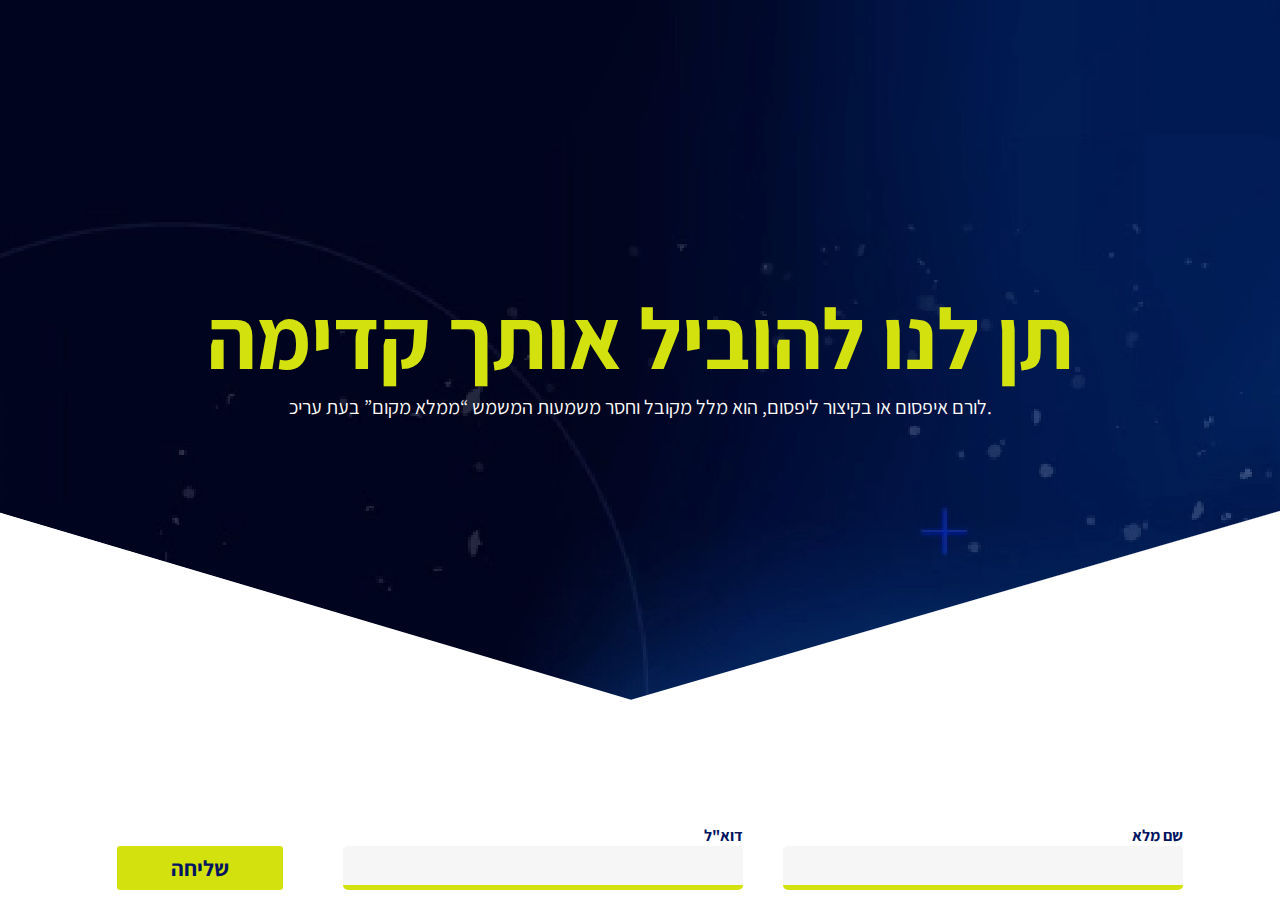
<file: HTMLProjects/BlueMoon/BlueMoon.html>
<!DOCTYPE html>
<html lang="en">

<head>
    <meta charset="UTF-8">
    <meta name="viewport" content="width=device-width, initial-scale=1.0">
    <title>Blue Moon</title>
    <link rel="preconnect" href="https://fonts.googleapis.com">
    <link rel="preconnect" href="https://fonts.gstatic.com" crossorigin>
    <link href="https://fonts.googleapis.com/css2?family=Assistant&display=swap" rel="stylesheet">
    <link rel="stylesheet" href="./BlueMoon.css">

</head>


<body>
    <div class="container">
        <section>
            <!-- <img id="background" src="../BlueMoon/images/Path 15.png" alt="Landing3"> -->
            <h1>תן לנו להוביל אותך קדימה</h1>

            <p>לורם איפסום או בקיצור ליפסום, הוא מלל מקובל וחסר משמעות המשמש “ממלא מקום” בעת עריכ.</p>
        </section>
        <div class="container-box">
            <button class="button">שליחה</button>

            <div class="email">
                <label for="lname">דוא"ל</label>
                <input type="text" id="lname" name="lname">
            </div>
            <div class="fullname">
                <label for="fname">שם מלא</label>
                <input type="text" id="fname" name="fname">
            </div>




        </div>
    </div>
</body>

</html>
</file>
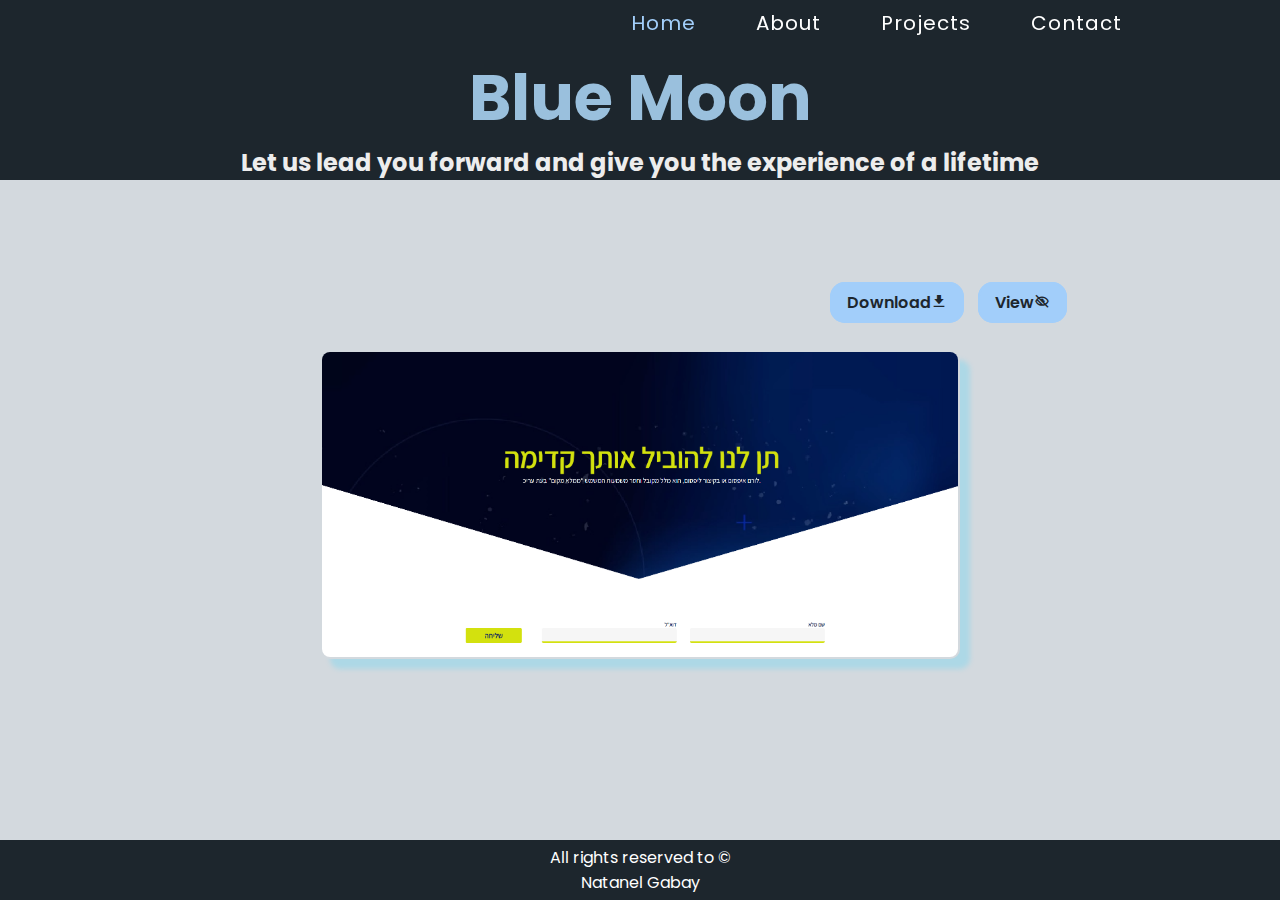
<file: HTMLProjects/BlueMoon/presentationBlueMoon.html>
<!DOCTYPE html>
<html lang="en">

<head>
    <meta charset="UTF-8">
    <meta name="viewport" content="width=device-width, initial-scale=1.0">
    <link href="https://fonts.googleapis.com/css2?family=Brygada+1918&family=Poppins:wght@200&display=swap"
        rel="stylesheet">
    <link href='https://unpkg.com/boxicons@2.1.4/css/boxicons.min.css' rel='stylesheet'>
    <link rel="stylesheet" href="./presentaionBlueMoon.css">
    <title>Project Blue Moon</title>

</head>

<body>

    <header>
        <div class="logo">GABAY</div>

        <div class="navbar">
            <a href="../../MyPortfolio/index.html#home" class="active">Home</a>
            <a href="../../MyPortfolio/index.html#about">About</a>
            <a href="../../MyPortfolio/index.html#projects">Projects</a>
            <a href="../../MyPortfolio/index.html#contact">Contact</a>
        </div>

    </header>

    <div class="body-content">
        <h1>Blue Moon</h1>
        <h3>Let us lead you forward and give you the experience of a lifetime</h3>
        <img src="./images/bluemoon.jpg.png" alt="blue moon" class="body-image">
    </div>

    <div class="btn-box">
        <a href="../../zipProjects/BlueMoon.zip">Download<i class='bx bxs-download'></i></a>
        <a href="./BlueMoon.html">View<i class='bx bx-low-vision'></i></a>
    </div>

    <footer>
        <p>All rights reserved to &copy;</p>
        <p>Natanel Gabay</p>
    </footer>

</body>

</html>
</file>
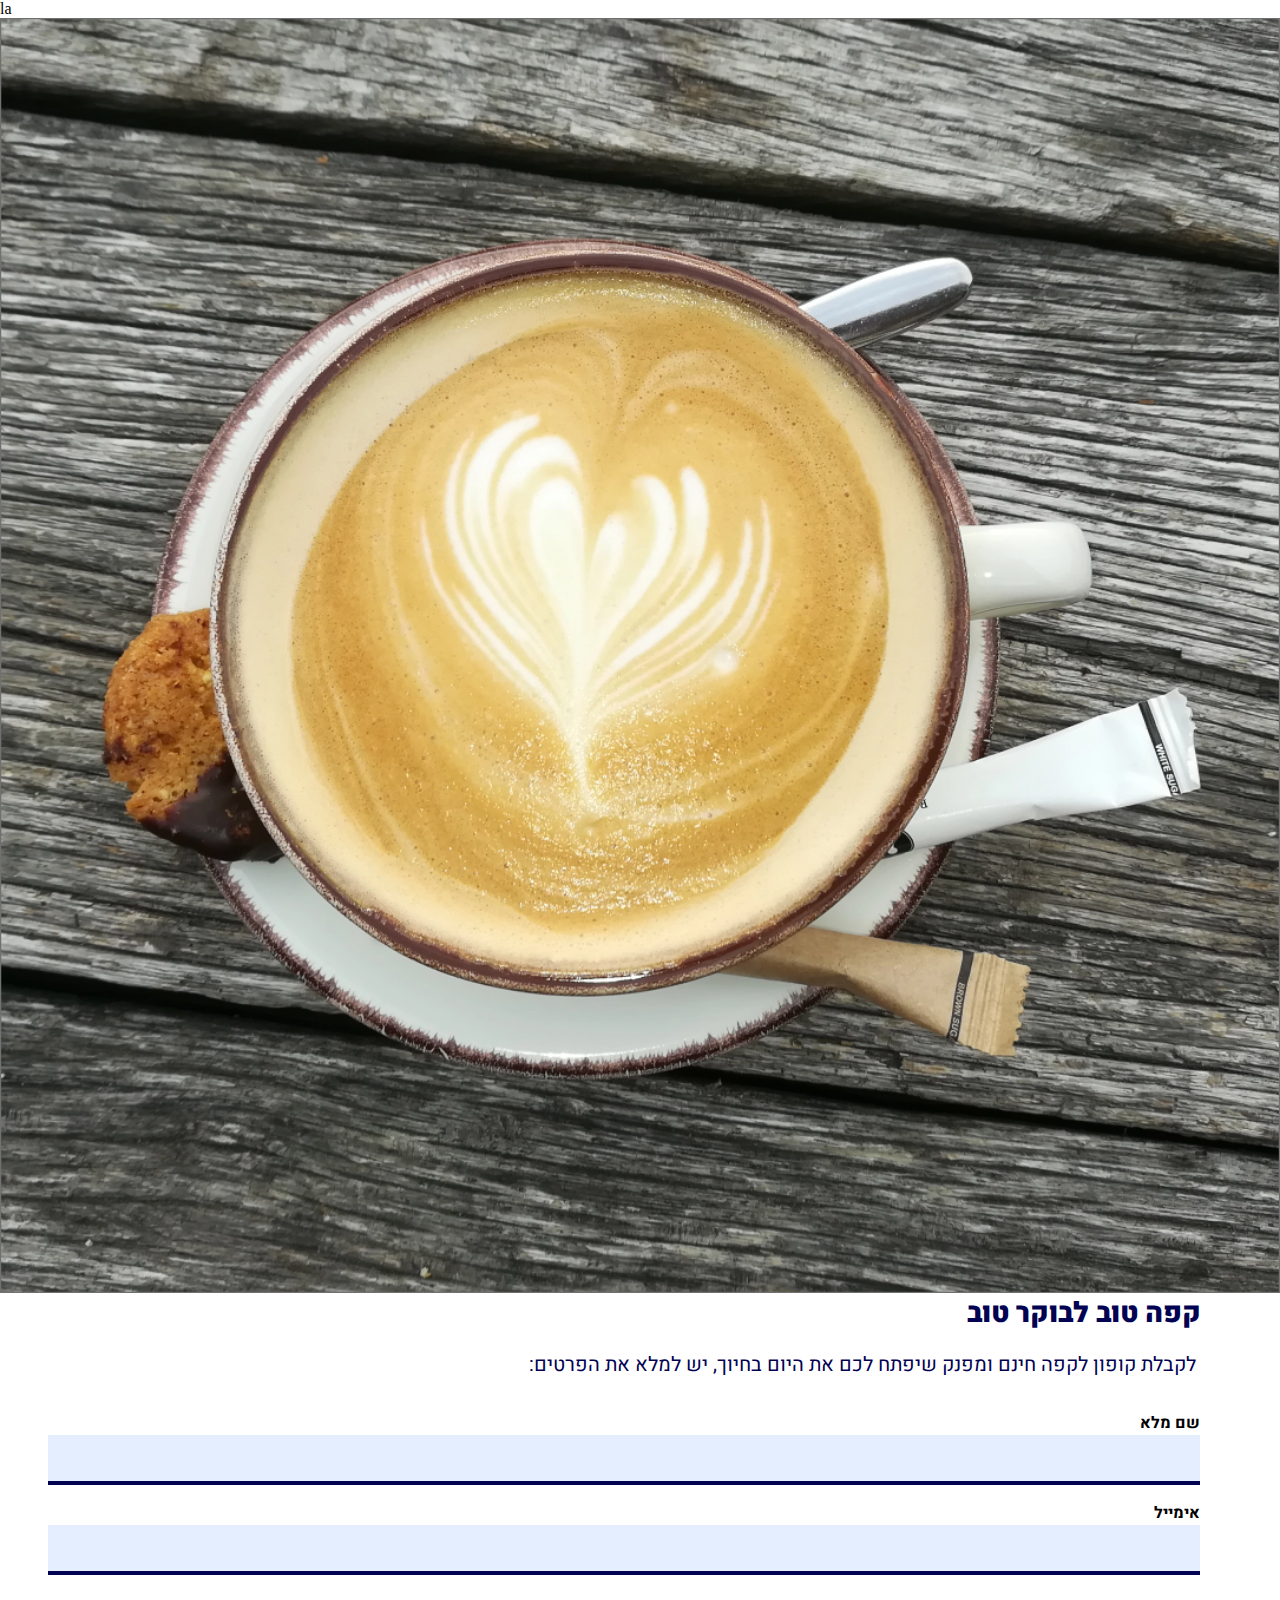
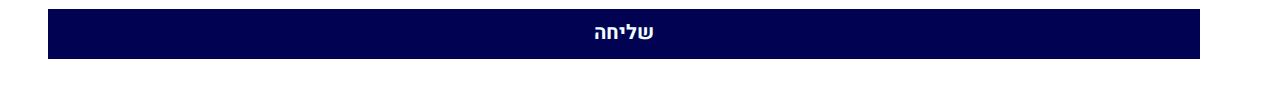
<file: HTMLProjects/Coffee/Coffee.html>
la
<!DOCTYPE html>
<html lang="en">

<head>
    <meta charset="UTF-8">
    <meta name="viewport" content="width=device-width, initial-scale=1.0">
    <title>Coffee</title>
    <link rel="stylesheet" href="./Coffee.css">
    <link rel="preconnect" href="https://fonts.googleapis.com">
    <link rel="preconnect" href="https://fonts.gstatic.com" crossorigin>
    <link href="https://fonts.googleapis.com/css2?family=Heebo:wght@100;200;300;400;500;600;700;800;900&display=swap"
        rel="stylesheet">

</head>

<body>
    <div id="container">
        <div id="container-img">
            <img src="../Coffee/images/Coffee.png" alt="an image of coffee">
        </div>
        <div id="container-content">
            <h2>קפה טוב לבוקר טוב</h2>
            <p>לקבלת קופון לקפה חינם ומפנק שיפתח לכם את היום בחיוך, יש למלא את הפרטים:</p>
            <form id="form">
                <div class="form-control">
                    <label for="name">שם מלא</label>
                    <input id="name" type="text">
                </div>
                <div class="form-control">
                    <label for="email">אימייל</label>
                    <input id="email" type="email" required>
                </div>
                <div class="form-control">
                    <input type="submit" value="שליחה">
                </div>
            </form>
        </div>
    </div>
</body>

</html>
</file>
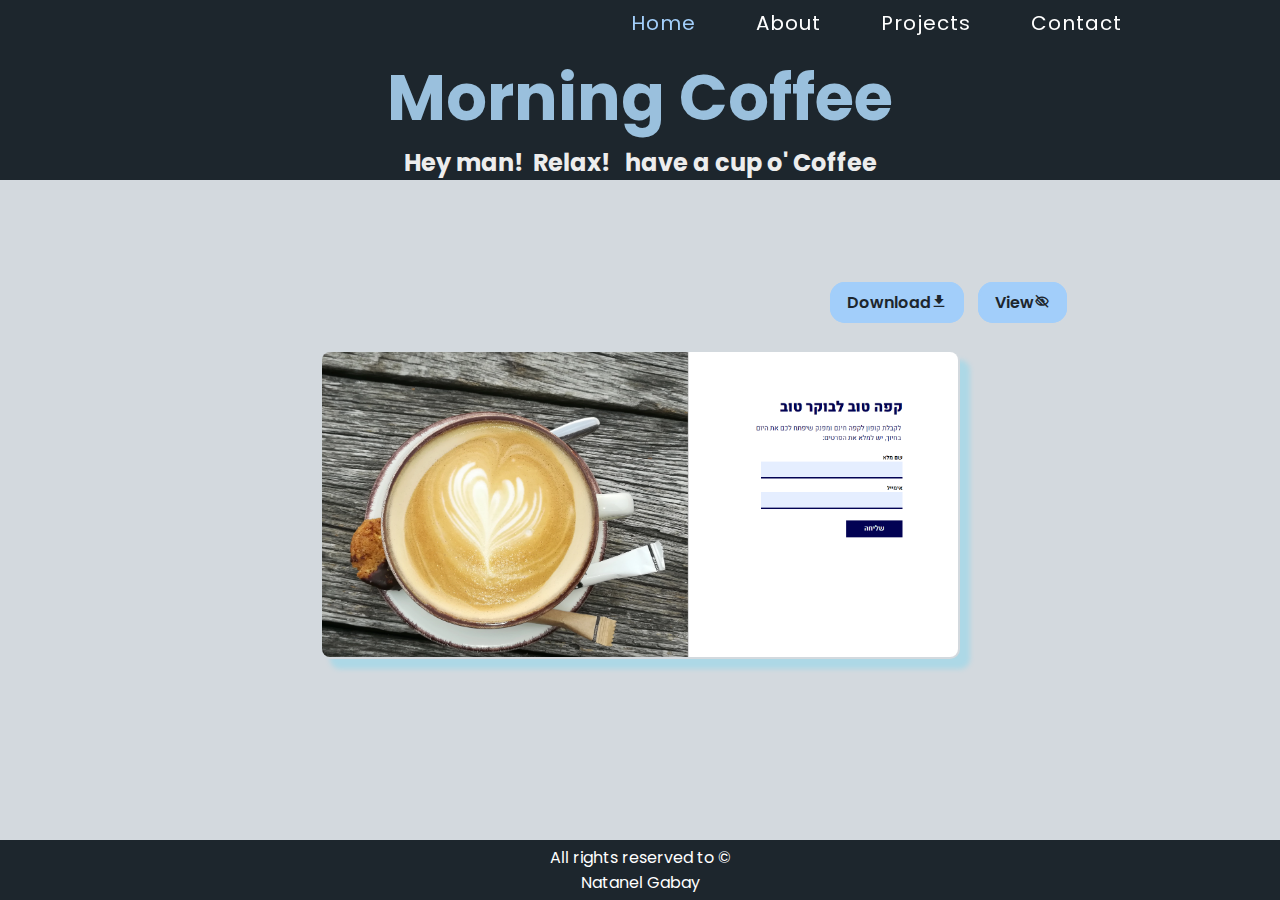
<file: HTMLProjects/Coffee/presentationCoffee.html>
<!DOCTYPE html>
<html lang="en">

<head>
    <meta charset="UTF-8">
    <meta name="viewport" content="width=device-width, initial-scale=1.0">
    <link href="https://fonts.googleapis.com/css2?family=Brygada+1918&family=Poppins:wght@200&display=swap"rel="stylesheet">
    <link href='https://unpkg.com/boxicons@2.1.4/css/boxicons.min.css' rel='stylesheet'>

    <link rel="stylesheet" href="./presentationCoffee.css">
    <title>Project Coffee</title>

</head>

<body>

    <header>
        <div class="logo">GABAY</div>

        <div class="navbar">
            <a href="../../MyPortfolio/index.html#home" class="active">Home</a>
            <a href="../../MyPortfolio/index.html#about">About</a>
            <a href="../../MyPortfolio/index.html#projects">Projects</a>
            <a href="../../MyPortfolio/index.html#contact">Contact</a>
        </div>

        

    </header>

    <div class="body-content">
        <h1> Morning Coffee</h1>
        <h3>Hey man!<span style="padding-left: 10px; padding-right: 10px;">Relax!</span>  have a cup o' Coffee</h3>
        <img src="../../MyPortfolio/images/coffee.jpg.png" alt="Coffee" class="body-image">
    </div>
    <div class="btn-box">
        <a href="../../zipProjects/Coffee.zip">Download<i class='bx bxs-download'></i></a>
        <a href="./Coffee.html">View<i class='bx bx-low-vision'></i></a>
    </div>

    <footer>
        <p>All rights reserved to &copy;</p>
        <p>Natanel Gabay</p>
    </footer>

</body>

</html>
</file>
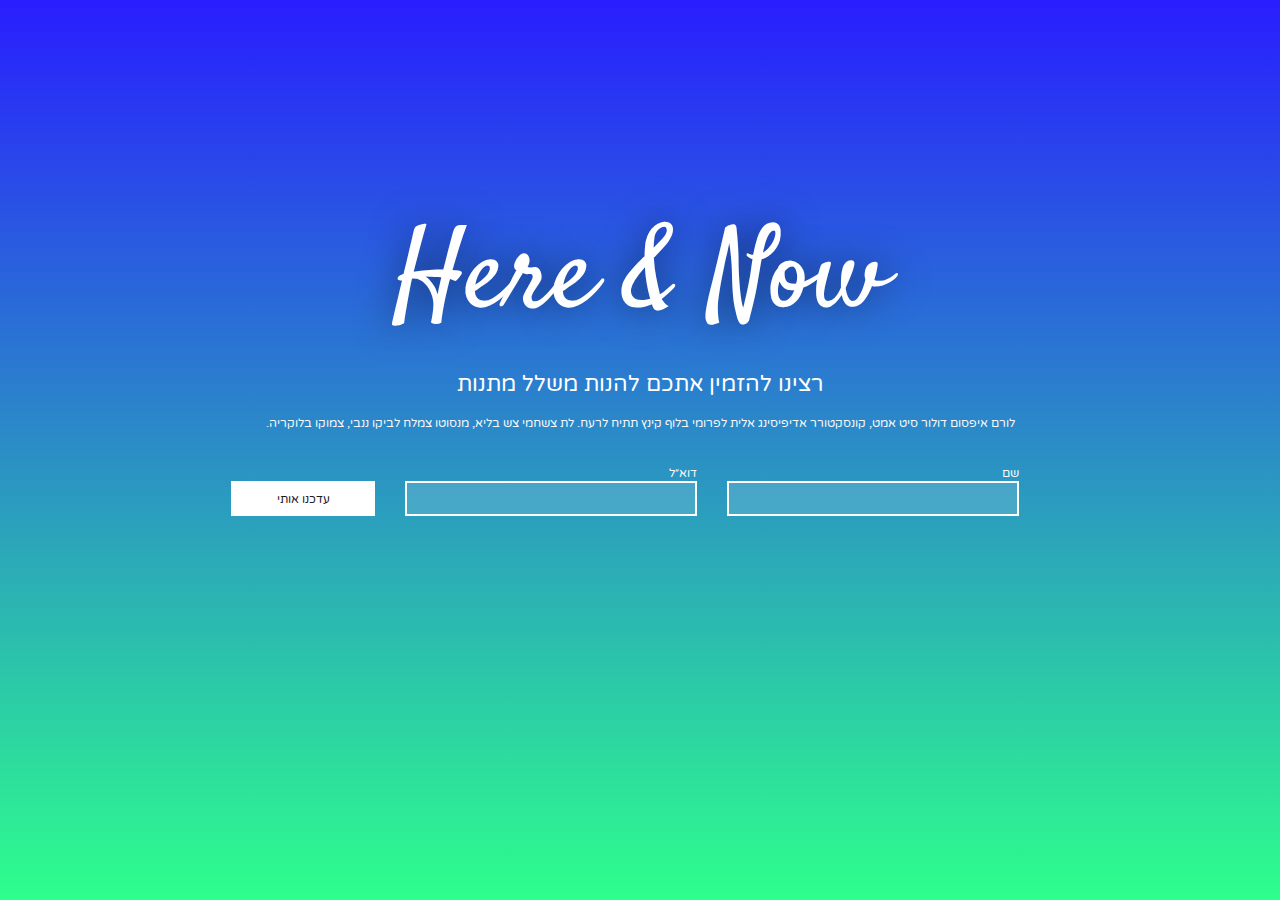
<file: HTMLProjects/HereNow/Here&Now.html>
<!DOCTYPE html>
<html lang="en">

<head>
    <meta charset="UTF-8">
    <meta name="viewport" content="width=device-width, initial-scale=1.0">
    <link rel="preconnect" href="https://fonts.googleapis.com">
    <link rel="preconnect" href="https://fonts.gstatic.com" crossorigin>
    <link href="https://fonts.googleapis.com/css2?family=Satisfy&family=Varela+Round&display=swap" rel="stylesheet">
    <link rel="stylesheet" href="./Here&Now.css">
    <title>Here & Now</title>
</head>

<body>
    <section>
        <div class="container-contect">
            <h1>Here & Now</h1>
            <h2>רצינו להזמין אתכם להנות משלל מתנות</h2>
            <p>לורם איפסום דולור סיט אמט, קונסקטורר אדיפיסינג אלית לפרומי בלוף קינץ תתיח לרעח. לת צשחמי צש בליא, מנסוטו
                צמלח לביקו
                ננבי, צמוקו בלוקריה.</p>
            <div class="container-form">
                <form id="form">
                    <div class="form-control">
                        <label for="name">שם</label>
                        <input id="name" type="text" required>
                    </div>
                    <div class="form-control">
                        <label for="email">דוא״ל</label>
                        <input id="email" type="email" required>
                    </div>
                    <div class="form-control">
                        <input type="submit" value="עדכנו אותי">
                    </div>
                </form>
            </div>
        </div>
    </section>
</body>

</html>
</file>
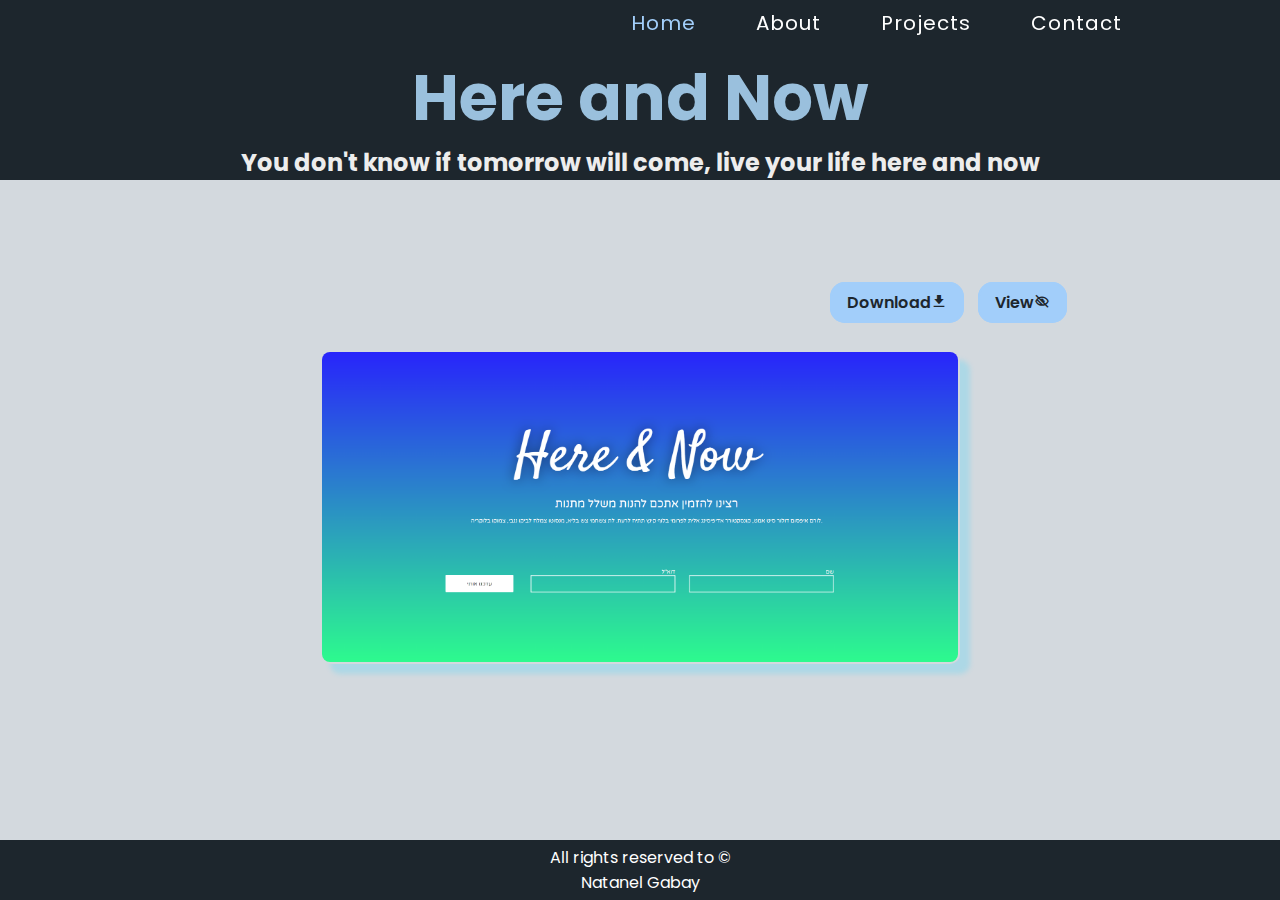
<file: HTMLProjects/HereNow/presentationHere&now.html>
<!DOCTYPE html>
<html lang="en">

<head>
    <meta charset="UTF-8">
    <meta name="viewport" content="width=device-width, initial-scale=1.0">
    <link href="https://fonts.googleapis.com/css2?family=Brygada+1918&family=Poppins:wght@200&display=swap"
        rel="stylesheet">
    <link href='https://unpkg.com/boxicons@2.1.4/css/boxicons.min.css' rel='stylesheet'>

    <link rel="stylesheet" href="./presentationHere&Now.css">
    <title>Project Here and Now</title>

</head>

<body>

    <header>
        <div class="logo">GABAY</div>

        <div class="navbar">
            <a href="../../MyPortfolio/index.html#home" class="active">Home</a>
            <a href="../../MyPortfolio/index.html#about">About</a>
            <a href="../../MyPortfolio/index.html#projects">Projects</a>
            <a href="../../MyPortfolio/index.html#contact">Contact</a>
        </div>

    </header>

    <div class="body-content">
        <h1>Here and Now</h1>
        <h3>You don't know if tomorrow will come, live your life here and now</h3>
        <img src="./images/Here&Now.jpg.png" alt="here and now" class="body-image">
    </div>

    <div class="btn-box">
        <a href="../../zipProjects/HereNow.zip">Download<i class='bx bxs-download'></i></a>
        <a href="./Here&Now.html">View<i class='bx bx-low-vision'></i></a>
    </div>

    <footer>
        <p>All rights reserved to &copy;</p>
        <p>Natanel Gabay</p>
    </footer>

</body>

</html>
</file>
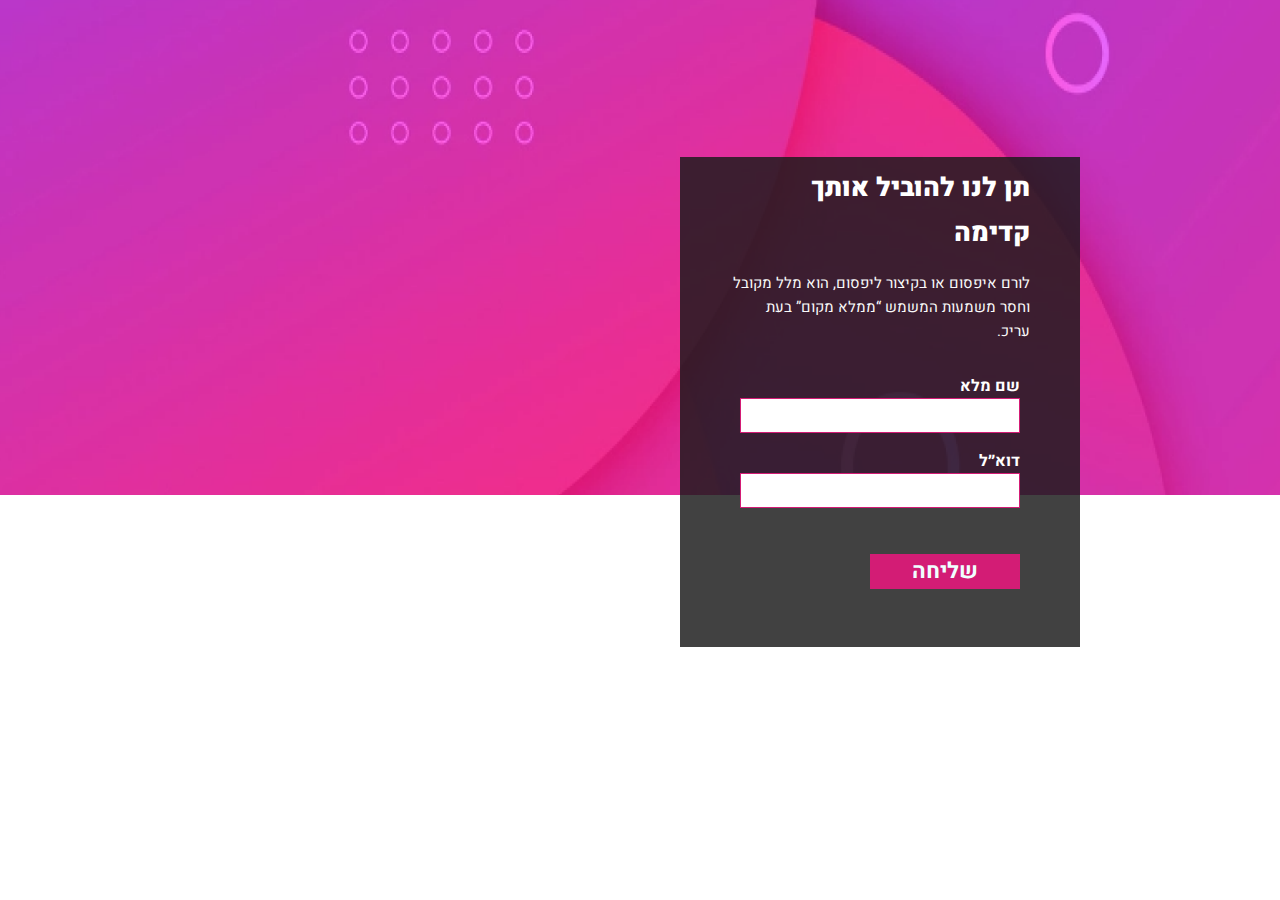
<file: HTMLProjects/PinkFloyd/PinkFloyd.html>
<!DOCTYPE html>
<html lang="en">

<head>
    <meta charset="UTF-8">
    <meta name="viewport" content="width=device-width, initial-scale=1.0">
    <link rel="stylesheet" href="./PinkFloyd.css">
    <link rel="preconnect" href="https://fonts.googleapis.com">
    <link rel="preconnect" href="https://fonts.gstatic.com" crossorigin>
    <link href="https://fonts.googleapis.com/css2?family=Heebo:wght@100;200;300;400;500;600;700;800;900&display=swap"
        rel="stylesheet">
    <title>project2</title>
</head>

<body>
    <div class="main">
        <div id="container-contect">
            <h2>תן לנו להוביל אותך קדימה</h2>
            <p>לורם איפסום או בקיצור ליפסום, הוא מלל מקובל וחסר משמעות המשמש “ממלא מקום” בעת עריכ.</p>
            <form id="form">
                <div class="form-control">
                    <label for="name">שם מלא</label>
                    <input id="name" type="text" required>
                </div>
                <div class="form-control">
                    <label for="email">דוא״ל</label>
                    <input id="email" type="email" required>
                </div>
                <div class="form-control">
                    <input type="submit" value="שליחה">
                </div>
            </form>
        </div>
    </div>
</body>

</html>
</file>
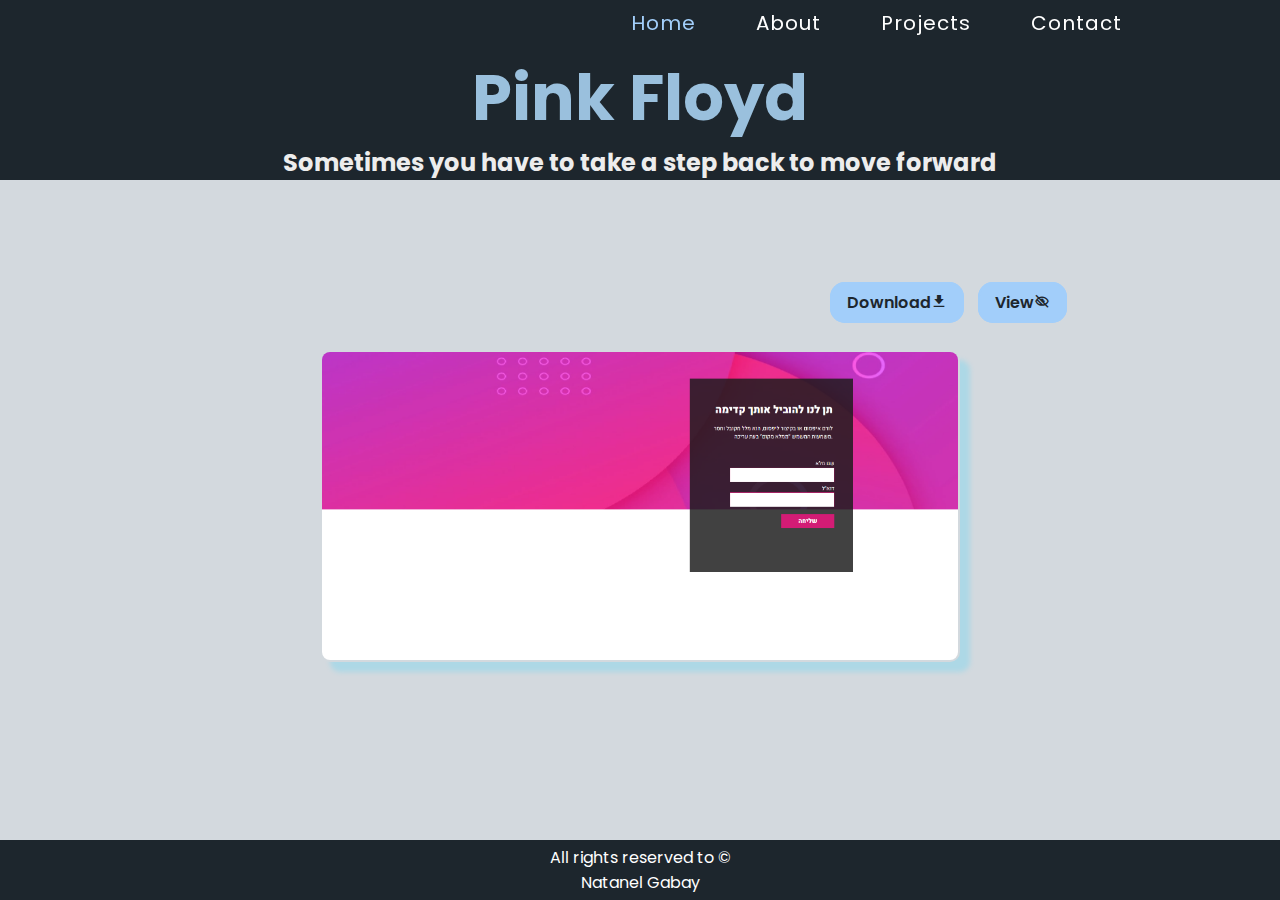
<file: HTMLProjects/PinkFloyd/presentationPinkFloyd.html>
<!DOCTYPE html>
<html lang="en">

<head>
    <meta charset="UTF-8">
    <meta name="viewport" content="width=device-width, initial-scale=1.0">
    <link href="https://fonts.googleapis.com/css2?family=Brygada+1918&family=Poppins:wght@200&display=swap"
        rel="stylesheet">
    <link href='https://unpkg.com/boxicons@2.1.4/css/boxicons.min.css' rel='stylesheet'>

    <link rel="stylesheet" href="./presentationPinkFloyd.css">
    <title>Project Pink Floyd</title>

</head>

<body>

    <header>
        <div class="logo">GABAY</div>

        <div class="navbar">
            <a href="../../MyPortfolio/index.html#home" class="active">Home</a>
            <a href="../../MyPortfolio/index.html#about">About</a>
            <a href="../../MyPortfolio/index.html#projects">Projects</a>
            <a href="../../MyPortfolio/index.html#contact">Contact</a>
        </div>

    </header>

    <div class="body-content">
        <h1>Pink Floyd</h1>
        <h3>Sometimes you have to take a step back to move forward</h3>
        <img src="../../MyPortfolio/images/PinkFloyd.jpg.png" alt="Coffee" class="body-image">
    </div>

    <div class="btn-box">
        <a href="../../zipProjects/PinkFloyd.zip">Download<i class='bx bxs-download'></i></a>
        <a href="./PinkFloyd.html">View<i class='bx bx-low-vision'></i></a>
    </div>

    <footer>
        <p>All rights reserved to &copy;</p>
        <p>Natanel Gabay</p>
    </footer>

</body>

</html>
</file>
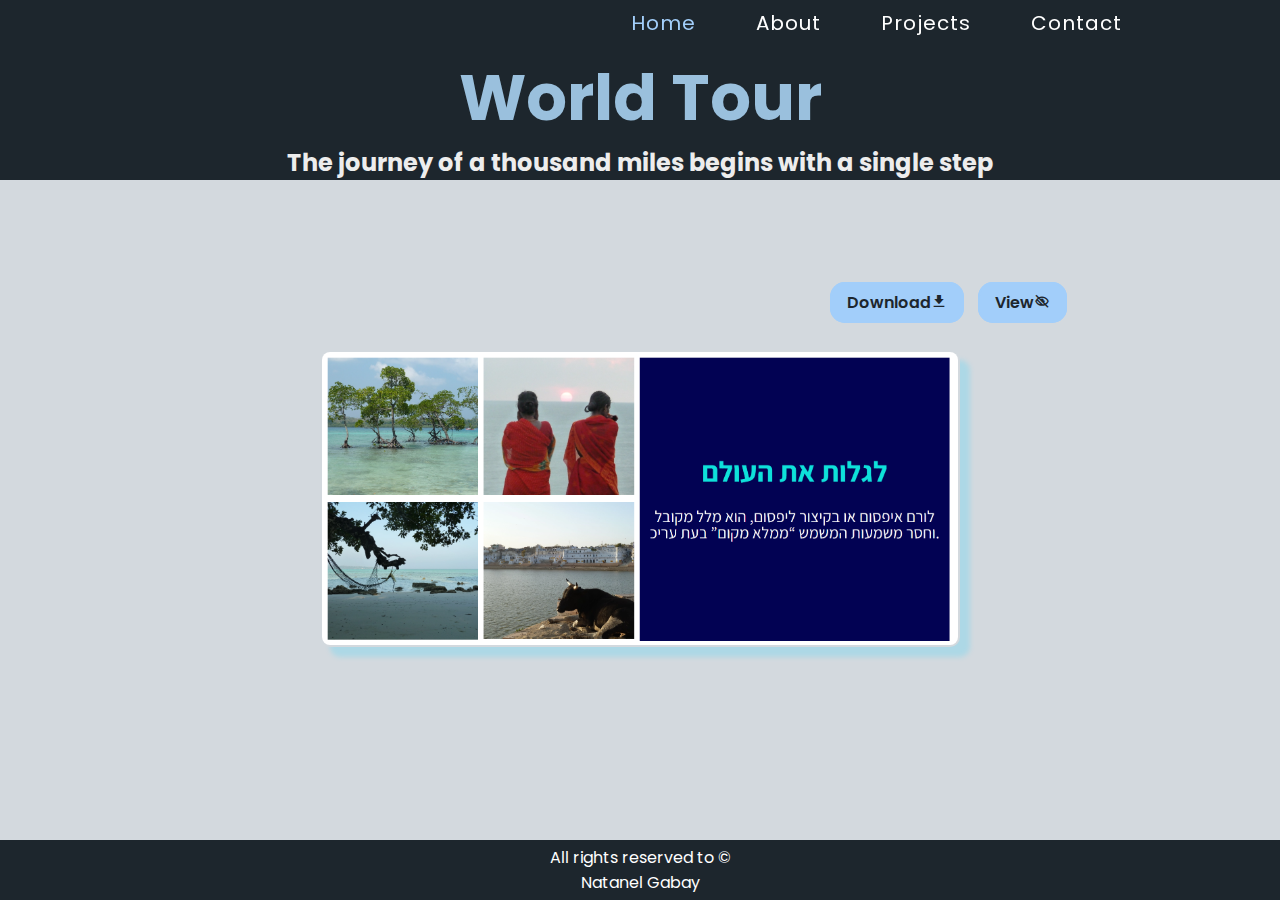
<file: HTMLProjects/WorldTour/presentationWorldTour.html>
<!DOCTYPE html>
<html lang="en">

<head>
    <meta charset="UTF-8">
    <meta name="viewport" content="width=device-width, initial-scale=1.0">
    <link href="https://fonts.googleapis.com/css2?family=Brygada+1918&family=Poppins:wght@200&display=swap"
        rel="stylesheet">
    <link href='https://unpkg.com/boxicons@2.1.4/css/boxicons.min.css' rel='stylesheet'>

    <link rel="stylesheet" href="./presentationWorldTour.css">
    <title>Project World Tour</title>

</head>

<body>

    <header>
        <div class="logo">GABAY</div>

        <div class="navbar">
            <a href="../../MyPortfolio/index.html#home" class="active">Home</a>
            <a href="../../MyPortfolio/index.html#about">About</a>
            <a href="../../MyPortfolio/index.html#projects">Projects</a>
            <a href="../../MyPortfolio/index.html#contact">Contact</a>
        </div>

    </header>

    <div class="body-content">
        <h1>World Tour</h1>
        <h3>The journey of a thousand miles begins with a single step</h3>
        <img src="../../MyPortfolio/images/WorldTour.jpg.png" alt="World Tour" class="body-image">
    </div>

    <div class="btn-box">
        <a href="../../zipProjects/WorldTour.zip">Download<i class='bx bxs-download'></i></a>
        <a href="./WorldTour.html">View<i class='bx bx-low-vision'></i></a>
    </div>

    <footer>
        <p>All rights reserved to &copy;</p>
        <p>Natanel Gabay</p>
    </footer>

</body>

</html>
</file>
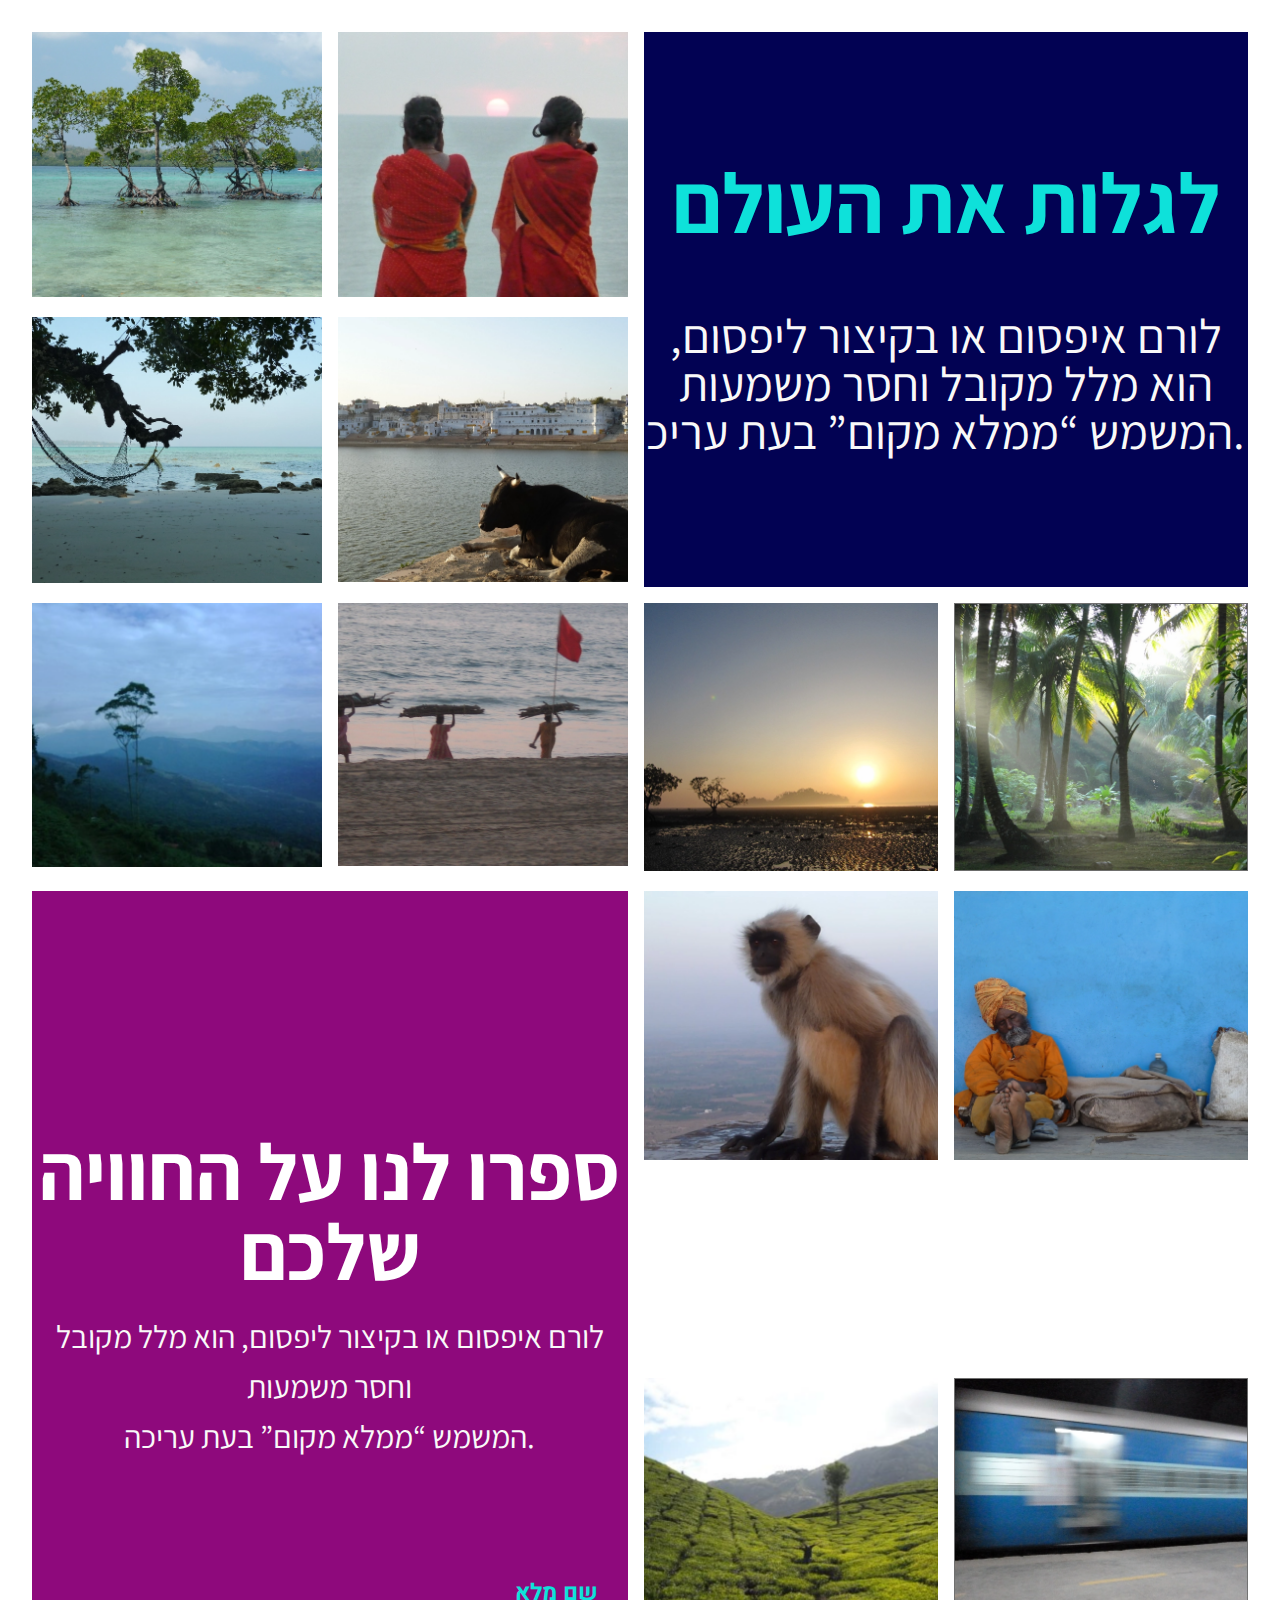
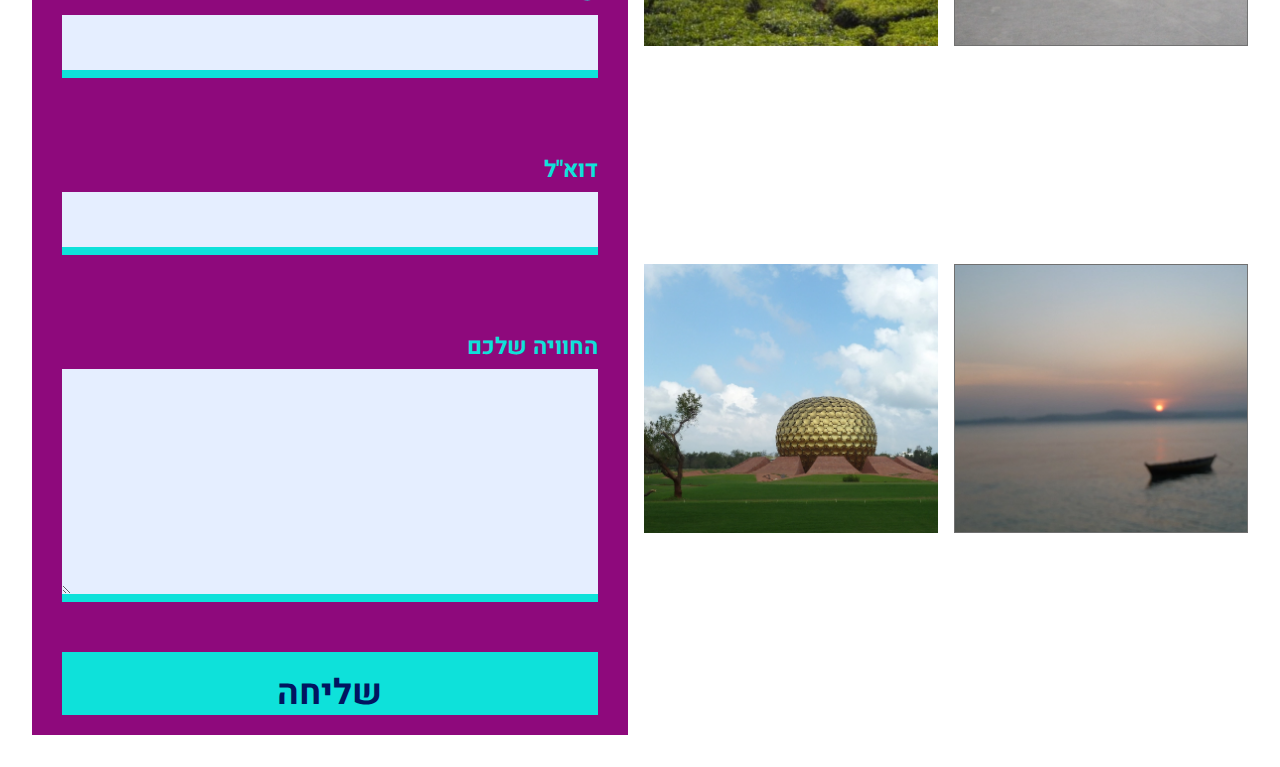
<file: HTMLProjects/WorldTour/WorldTour.html>
<!DOCTYPE html>
<html lang="en">

<head>
    <meta charset="UTF-8">
    <meta name="viewport" content="width=device-width, initial-scale=1.0">
    <title>World Tour</title>
    <link rel="stylesheet" href="./WorldTour.css">
    <link href="https://fonts.googleapis.com/css2?family=Assistant:wght@700&family=Heebo:wght@400;700&display=swap"
        rel="stylesheet">
    <link href="https://fonts.googleapis.com/css2?family=Assistant:wght@400;700&family=Heebo:wght@400;700&display=swap"
        rel="stylesheet">
    <link href="https://fonts.googleapis.com/css2?family=Assistant:wght@400;700&family=Heebo:wght@400;700&display=swap"
        rel="stylesheet">
    <link href="https://fonts.googleapis.com/css2?family=Heebo:wght@700&display=swap" rel="stylesheet">


</head>

<body>
    <div class="grid-container">
        <div id="item1" class="item"><img src="./images/TreesWater.png" alt="trees"></div>
        <div id="item2" class="item"><img src="./images/IndianWomen.png" alt="IndianWomen"></div>
        <div class="container">
            <div id="item3">
                <h1>לגלות את העולם</h1>
                <p>
                    לורם איפסום או בקיצור ליפסום, הוא מלל מקובל וחסר משמעות המשמש “ממלא מקום” בעת עריכ.
                </p>
            </div>
        </div>
        <div id="item4" class="item"><img src="./images/Hammock.png" alt="Hammock"></div>
        <div id="item5" class="item"><img src="./images/Bull.png" alt="Bull"></div>
        <div id="item6" class="item"><img src="./images/ForestSkyView.png" alt="view"></div>
        <div id="item7" class="item"><img src="./images/WomenOnBeach.png" alt="beach"></div>
        <div id="item8" class="item"><img src="./images/SunSetWater.png" alt="sunset"></div>
        <div id="item9" class="item"><img src="./images/TropicalForest.png" alt="tropicalforest"></div>
        <div class="container2">
            <div id="item10">
                <h1 class="h1">ספרו לנו על החוויה שלכם</h1>
                <p>לורם איפסום או בקיצור ליפסום, הוא מלל מקובל וחסר משמעות<br> המשמש “ממלא מקום” בעת עריכה.</p>
            </div>
            <form>
                <div class="contact">
                    <label for="fname">שם מלא</label>
                    <input type="text" id="fname">
                </div>
                <div class="contact">
                    <label for="email">דוא"ל</label>
                    <input type="text" id="email">
                </div>
                <div class="contact">
                    <label for="lname">החוויה שלכם</label>
                    <textarea class="name" cols="50" rows="15"></textarea>

                    <div id="button">שליחה</div>
                </div>

            </form>
        </div>
        <div id="item11" class="item"><img src="./images/Monkey.png" alt="monkey"></div>
        <div id="item12" class="item"><img src="./images/IndianMan.png" alt="homelessman"></div>
        <div id="item13" class="item"><img src="./images/Field.png" alt="field"></div>
        <div id="item14" class="item"><img src="./images/Train.png" alt="train"></div>
        <div id="item15" class="item"><img src="./images/GoldenBall.png" alt="goldball"></div>
        <div id="item16" class="item"><img src="./images/Boat.png" alt="boat"></div>
    </div>
</body>

</html>
</file>
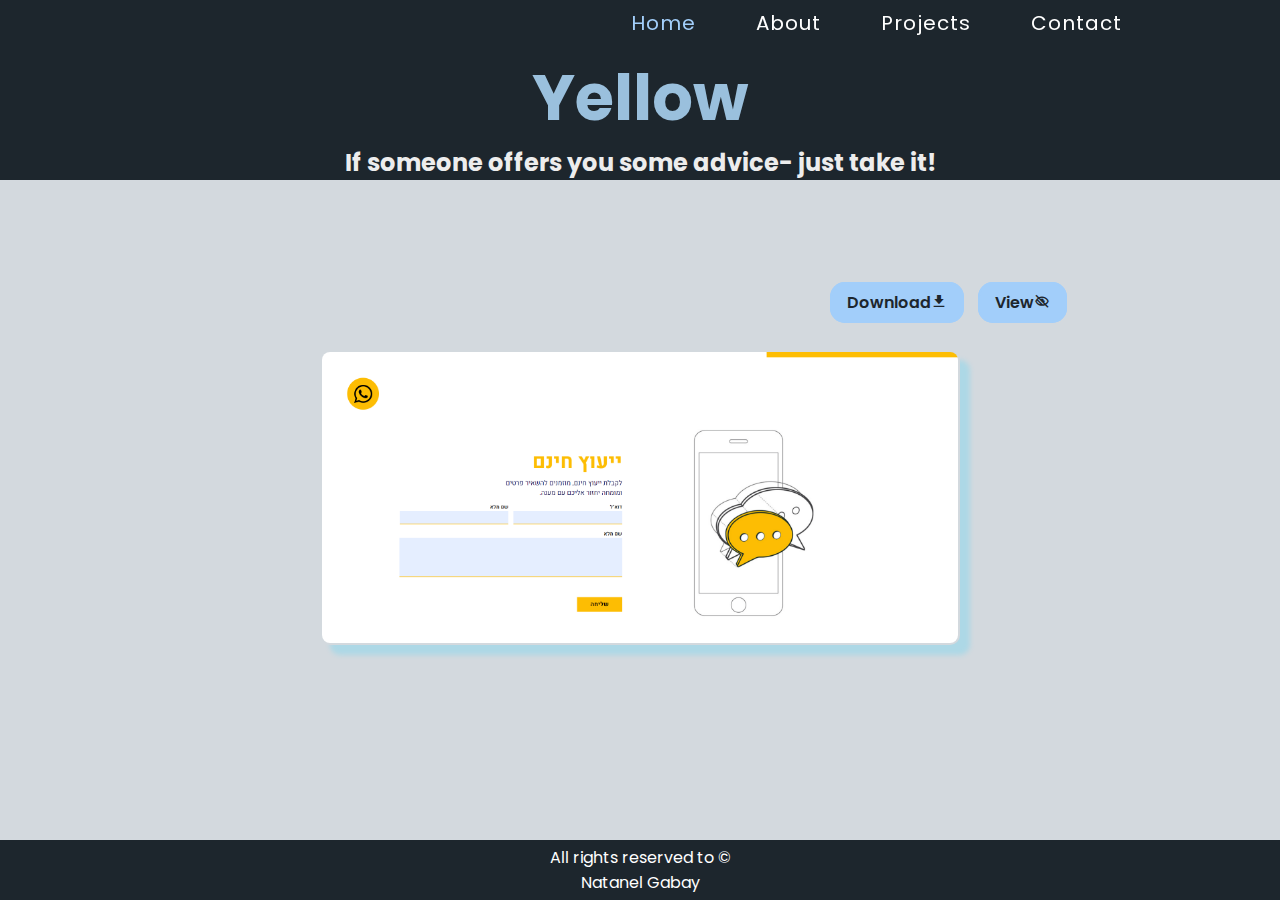
<file: HTMLProjects/YellowProject/presentationYellow.html>
<!DOCTYPE html>
<html lang="en">

<head>
    <meta charset="UTF-8">
    <meta name="viewport" content="width=device-width, initial-scale=1.0">
    <link href="https://fonts.googleapis.com/css2?family=Brygada+1918&family=Poppins:wght@200&display=swap"
        rel="stylesheet">
    <link href='https://unpkg.com/boxicons@2.1.4/css/boxicons.min.css' rel='stylesheet'>

    <link rel="stylesheet" href="./presentationYellow.css">
    <title>Project Yellow</title>

</head>

<body>

    <header>
        <div class="logo">GABAY</div>

        <div class="navbar">
            <a href="../../MyPortfolio/index.html#home" class="active">Home</a>
            <a href="../../MyPortfolio/index.html#about">About</a>
            <a href="../../MyPortfolio/index.html#projects">Projects</a>
            <a href="../../MyPortfolio/index.html#contact">Contact</a>
        </div>

    </header>

    <div class="body-content">
        <h1>Yellow</h1>
        <h3>If someone offers you some advice- just take it!</h3>
        <img src="../../MyPortfolio/images/Yellow.jpg.png" alt="yellow" class="body-image">
    </div>

    <div class="btn-box">
        <a href="../../zipProjects/YellowProject.zip">Download<i class='bx bxs-download'></i></a>
        <a href="./Yellow.html">View<i class='bx bx-low-vision'></i></a>
    </div>

    <footer>
        <p>All rights reserved to &copy;</p>
        <p>Natanel Gabay</p>
    </footer>

</body>

</html>
</file>
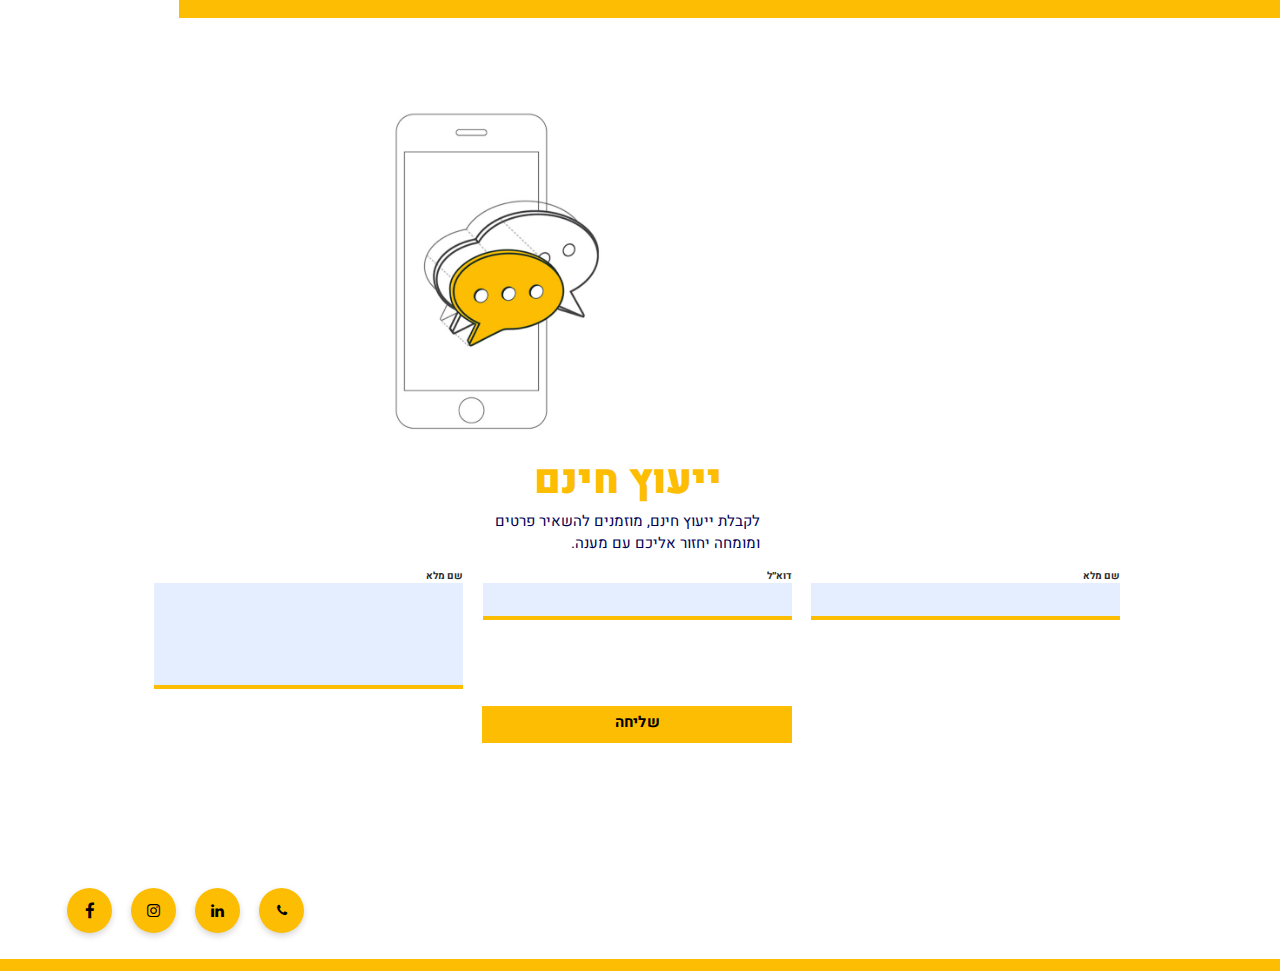
<file: HTMLProjects/YellowProject/Yellow.html>
<!DOCTYPE html>
<html lang="en">

<head>
  <meta charset="UTF-8">
  <meta name="viewport" content="width=device-width, initial-scale=1.0">
  <link rel="preconnect" href="https://fonts.googleapis.com">
  <link rel="preconnect" href="https://fonts.gstatic.com" crossorigin>
  <link href="https://fonts.googleapis.com/css2?family=Heebo:wght@100;200;300;400;500;600;700;800;900&display=swap"
    rel="stylesheet">
  <link rel="stylesheet" href="https://cdnjs.cloudflare.com/ajax/libs/font-awesome/4.7.0/css/font-awesome.min.css">
  <link rel="stylesheet" href="./Yellow.css">
  <title>Yellow</title>
</head>

<body>
  <div class="line-container">
    <div class="upLine"></div>
  </div>
  <div class="rouond whatsapp">
    <i class="fa fa-whatsapp"></i>
  </div>
  <div class="container">
    <div class="container-contect">
      <h2>ייעוץ חינם</h2>
      <p>לקבלת ייעוץ חינם, מוזמנים להשאיר פרטים <br> ומומחה יחזור אליכם עם מענה.</p>
      <form id="form">
        <div class="form-control">
          <label for="name">שם מלא</label>
          <input id="name" type="text" required>
        </div>
        <div class="form-control">
          <label for="email">דוא״ל</label>
          <input id="email" type="email" required>
        </div>
        <div class="form-control">
          <label for="text">שם מלא</label>
          <input id="text" type="text" required>
        </div>
        <div class="form-control">
          <input type="submit" value="שליחה">
        </div>
      </form>
    </div>
    <div class="container-img">
      <img src="./images/phon.png" alt="phone">
    </div>
  </div>
  <div class="container-icons">
    <div class="facebook rouond">
      <i class="fa fa-facebook"></i>
    </div>
    <div class="rouond instagram">
      <i class="fa fa-instagram"></i>
    </div>
    <div class="rouond linkedin">
      <i class="fa fa-linkedin"></i>
    </div>
    <div class="rouond phone">
      <i class="fa fa-phone"></i>
    </div>
  </div>
  <div class="bottomLine"></div>
</body>

</html>
</file>
<file: HTMLProjects/BlueMoon/BlueMoon.css>
* {
    margin: 0;
    padding: 0;
    box-sizing: border-box;
}

#background {
    width: 100vw;
    height: 65vh;

}

.container {
    width: 100vw;
    height: 100vh;
    background-color: rgb(255, 255, 255);
}

section {
    width: 100vw;
    height: 700px;
    display: flex;
    font-family: 'Assistant', sans-serif;
    background: url('../BlueMoon/images/Path 15.png');
    flex-direction: column;
    align-content: center;
    justify-content: center;
    align-items: center;
    background-position: bottom;
}

h1 {
    color: #D3E10E;

    font-size: 86px;

}

p {
    color: #F9F9F9;
    font-size: 20px;

}

input[type=text] {
    width: 400px;
    padding: 12px 20px;
    box-sizing: border-box;
    border: none;
    border-bottom: 5px solid #D3E10E;
    background-color: #F6F6F6;
    border-radius: 5px;
    display: flex;
}

.container-box {
    justify-content: center;
    display: flex;
    text-align: right;
    height: 40px;
    flex-direction: row;
    align-items: flex-end;
    margin-top: 150px;
}

.container-box div {
    margin: 0 20px 0 20px;
}

.container-box button {
    margin: 0 40px 0 40px;
}

label {
    font: 16px 'Assistant',
        sans-serif;
    color: #011560;
    font-weight: bold;
}

button {
    border: none;
    color: white;
    font: normal normal bold 22px/30px Assistant;
    width: 166px;
    text-align: center;
    text-decoration: none;

    transition-duration: 0.4s;
    cursor: pointer;
    border-radius: 3px;
    background-color: #D3E10E;
    padding: 7px;
    color: #011560;

}

.button:hover {
    background-color: #797678;
    color: white;
}

@media (max-width: 992px) {

    input[type=text] {
        width: 80vw;
        padding: 12px 20px;
        box-sizing: border-box;
        border: none;
        border-bottom: 5px solid #D3E10E;
        background-color: #F6F6F6;
        border-radius: 5px;
        display: flex;
    }

    section h1 {
        font-size: 2.4em;

    }

    .container-box button,
    .container-box div {
        margin: 0;
        margin-top: 20px;
    }

    p {
        color: #F9F9F9;
        font-size: 20px;
        text-align: center;
    }


    .container {
        width: 100vw
    }

    .container-box {
        flex-direction: column-reverse;
    }


    .button {
        margin-top: 30px;
        width: 80vw;
        font: normal normal bold 14px/19px Heebo;
        color: #011560;
        border: 1px solid #00000029;
    }

    input[type=text] {
        background-color: #E5EEFF;
    }


    label {
        font: normal normal bold 16px/14px Heebo;
        color: #011560
    }

    .container-box {
        align-items: center;
    }

    section {
        height: 450px;
        width: 100%;
        justify-content: center;
        align-items: center;
    }
}
</file>
<file: HTMLProjects/BlueMoon/presentaionBlueMoon.css>
@import url('https://fonts.googleapis.com/css2?family=Poppins:wght@200;300;400;500;600;700;800;900&display=swap');

* {
    margin: 0;
    padding: 0;
    box-sizing: border-box;
}

body {
    margin: 0;
    background-color: #d3d9de;
    font-family: 'Poppins', sans-serif;
    height: auto;
}

/* Header styles */
header {
    position: fixed;
    top: 0;
    left: 0;
    width: 100%;
    height: 5%;
    padding: 20px 10%;
    background-color: #1d262d;
    display: flex;
    justify-content: space-between;
    align-items: center;
    z-index: 100;

}

.navbar {
    display: flex;
    justify-content: center;
}

.navbar a {
    font-size: 20px;
    color: #fff;
    text-decoration: none;
    padding: 10px 20px;
    margin: 0 10px;
    letter-spacing: 1px;
    border-radius: 5px;
    transition: background-color 0.3s ease;


}

.navbar a:hover {
    background-color: #555;
    color: #9ac0dd;
}

.navbar a:hover,
.navbar a.active {
    color: #a2cefa;
}

.logo {
    position: relative;
    font-family: 'Brygada 1918', serif;
    font-size: 40px;
    color: #ededed;
    text-decoration: none;
    font-weight: 600;

}

.logo::before {
    content: '';
    position: absolute;
    top: 0;
    right: 0;
    width: 100%;
    height: 100%;
    background: #1d262d;
    animation: showRight 1s ease forwards;
    animation-delay: .4s;
}

@keyframes showRight {
    100% {
        width: 0;
    }
}

/* Body styles */
.body-content {
    width: 100vw;
    height: 20vh;
    background: #1d262d;
    color: #9ac0dd;
    text-align: center;
    padding: 50px 0 20px;
}

.body-content h1 {
    font-size: 4em;
}

.body-content h3 {
    color: #ededed;
    font-size: 1.5em;
}


.body-image {
    width: 50%;
    height: auto;
    margin: 170px 0 0 0;
    border: 2px solid transparent;
    border-radius: 10px;
    box-shadow: 10px 10px 5px lightblue;
    transition: .8s;

}

.body-image:hover {
    width: 60%;
    transition: .6s;
}

.btn-box {
    margin-left: 820px;
    margin-top: 110px;
}


.btn-box a {
    width: 6em;
    padding: 7px 15px;
    margin-left: 10px;
    background: #a2cefa;
    border: 2px solid #a2cefa;
    border-radius: 15px;
    font-size: 16px;
    color: #1d262d;
    text-decoration: none;
    font-weight: 600;
    z-index: 1;
    overflow: hidden;
    transition: .5s;
}

.btn-box a:hover {
    background: #1d262d;
    color: #d3d9de;
}



footer {
    background-color: #1d262d;
    color: #fff;
    text-align: center;
    padding: 5px 0;
    position: fixed;
    bottom: 0;
    width: 100%;
    justify-content: space-between;
}
</file>
<file: HTMLProjects/Coffee/Coffee.css>
* {
    padding: 0;
    margin: 0;
    box-sizing: border-box;
}

#container {
    display: flex;
}

#container-content {

    margin-top: 15vh;
    direction: rtl;
    display: flex;
    flex-direction: column;
    align-items: flex-start;
    gap: 1em;
    margin: auto;
    margin-top: 15vh;
    width: 25vw;
}

#container-content>h2 {
    font: normal normal 900 43px/63px Heebo;
    color: #020253;
    margin-right: 15px;
}

#container-content>p {

    font: normal normal normal 20px/29px Heebo;
    color: #020253;
    margin-right: 20px;
}

.form-control {
    display: flex;
    flex-direction: column;
    margin: 1em;
}

.form-control>input {
    width: 418px;
    height: 50px;
    background: #E5EEFF 0% 0% no-repeat padding-box;
    border: 0;
    border-bottom: 4px solid #020253;
}

.form-control>input[type=submit] {
    width: 166px;
    height: 50px;
    background: #020253 0% 0% no-repeat padding-box;
    color: azure;
    font: normal normal bold 20px/19px Heebo;
    margin-top: 18px;
}

label {
    font: normal normal bold 16px/24px Heebo;
}








@media (max-width:1300px) {
    #container {
        flex-direction: column;
        width: fit-content;
    }

    #container-content {
        width: 90vw;
        margin: auto;
        margin-bottom: 30px;
    }

    #container-content h2 {
        font: normal normal 900 28px/41px Heebo;
    }
   

    .form-control input {
        width: 90vw;
    }



    .form-control input[type=submit] {
        width: 90vw;
    }

        #container-contect p {
            font: normal normal normal 15px/22px Heebo;
            color: #020253;
        }
    
        img {
            width: 100vw;
        }
    
        }
    
        @media (min-width:1300px) and (max-width:1670px) {
            #container-img {
                height: 99.5vh;
            }
    
            img {
    
                height: 100%;
            }

}
</file>
<file: HTMLProjects/Coffee/presentationCoffee.css>
@import url('https://fonts.googleapis.com/css2?family=Poppins:wght@200;300;400;500;600;700;800;900&display=swap');

* {
    margin: 0;
    padding: 0;
    box-sizing: border-box;
}

body {
    margin: 0;
    background-color: #d3d9de;
    font-family: 'Poppins', sans-serif;
    height: auto;
}



/* Header styles */
header {
    position: fixed;
    top: 0;
    left: 0;
    width: 100%;
    height: 5%;
    padding: 20px 10%;
    background-color: #1d262d;
    display: flex;
    justify-content: space-between;
    align-items: center;
    z-index: 100;

}

.navbar {
    display: flex;
    justify-content: center;
}

.navbar a {
    font-size: 20px;
    color: #fff;
    text-decoration: none;
    padding: 10px 20px;
    margin: 0 10px;
    letter-spacing: 1px;
    border-radius: 5px;
    transition: background-color 0.3s ease;


}

.navbar a:hover {
    background-color: #555;
    color: #9ac0dd;
}

.navbar a:hover,
.navbar a.active {
    color: #a2cefa;
}

.logo {
    position: relative;
    font-family: 'Brygada 1918', serif;
    font-size: 40px;
    color: #ededed;
    text-decoration: none;
    font-weight: 600;

}

.logo::before {
    content: '';
    position: absolute;
    top: 0;
    right: 0;
    width: 100%;
    height: 100%;
    background: #1d262d;
    animation: showRight 1s ease forwards;
    animation-delay: .4s;
}

@keyframes showRight {
    100% {
        width: 0;
    }
}

/* Body styles */
.body-content {
    width: 100vw;
    height: 20vh;
    background: #1d262d;
    color: #9ac0dd;
    text-align: center;
    padding: 50px 0 20px;
}

.body-content h1 {
    font-size: 4em;
}

.body-content h3 {
    color: #ededed;
    font-size: 1.5em;
}


.body-image {
    width: 50%;
    height: auto;
    margin: 170px 0 0 0;
    border: 2px solid transparent;
    border-radius: 10px;
    box-shadow: 10px 10px 5px lightblue;
    transition: .8s;

}

.body-image:hover {
    width: 60%;
    transition: .6s;
}

.btn-box {
    margin-left: 820px;
    margin-top: 110px;
}


.btn-box a {
    width: 6em;
    padding: 7px 15px;
    margin-left: 10px;
    background: #a2cefa;
    border: 2px solid #a2cefa;
    border-radius: 15px;
    font-size: 16px;
    color: #1d262d;
    text-decoration: none;
    font-weight: 600;
    z-index: 1;
    overflow: hidden;
    transition: .5s;
}

.btn-box a:hover {
    background: #1d262d;
    color: #d3d9de;
}

footer {
    background-color: #1d262d;
    color: #fff;
    text-align: center;
    padding: 5px 0;
    position: fixed;
    bottom: 0;
    width: 100%;
    justify-content: space-between;
}
</file>
<file: HTMLProjects/HereNow/Here&Now.css>
* {
    margin: 0;
    padding: 0;
    box-sizing: border-box;
}

body {
    width: 100vw;
    height: 100vh;
    background: transparent linear-gradient(180deg, #281EFF 0%, #2DFF8C 100%) 0% 0% no-repeat padding-box;
    direction: rtl;
}

section {
    width: 100vw;
    display: flex;
    flex-direction: column;
    align-items: center;
}

.container-contect {
    margin: auto;
    text-align: center;
}

.container-contect h1 {
    margin-top: 337px;
    font: normal normal normal 160px/231px Satisfy;
    color: #FFFFFF;
    text-shadow: 0px 0px 36px #00000087;

}

.container-contect h2 {
    margin-top: 10px;
    font: normal normal normal 32px/38px Varela Round;
    color: #FFFFFF;

}

.container-contect p {
    margin-top: 18px;
    font: normal normal normal 16px/20px Varela Round;
    letter-spacing: 0px;
    color: #F9F9F9;
    height: 60px;

}

#form {
    margin-top: 4px;
    display: flex;
    flex-direction: row;
    justify-content: center;
    align-items: flex-end;


}

.form-control {
    display: flex;
    flex-direction: column;
    margin-top: 4px;
    margin-right: 30px;
    text-align: right;

}

.form-control label {
    font: normal normal normal 16px/20px Varela Round;
    color: #F9F9F9;
}

.form-control input {
    width: 418px;
    height: 50px;
    background: #F6F6F624 0% 0% no-repeat padding-box;
    border: 2px solid #FFFFFF;
}

.form-control input[type=submit] {
    width: 206px;
    height: 50px;
    background: #FFFFFF 0% 0% no-repeat padding-box;
    text-align: center;
    font: normal normal normal 16px/20px Varela Round;
    letter-spacing: 0px;
    color: #1C1C1C;
}

@media screen and (max-width:1000px) {
    .container-contect h1 {
        margin-top: 89px;
        font: normal normal normal 60px/86px Satisfy;

    }

    .container-contect h2 {
        margin-top: 20px;
        font: normal normal normal 18px/22px Varela Round;

    }

    .container-contect p {
        margin-top: 20px;
        height: 120px;
    }

    #form {
        flex-direction: column;
        align-items: start;
    }

    .form-control {
        margin-top: 13px;
    }

    .form-control label {
        font: normal normal normal 11px/13px Varela Round;
        color: #F9F9F9;
    }


    .form-control input {
        width: 302px;
        height: 36px;
    }

    .form-control input[type=submit] {
        width: 300px;
        height: 33px;
        font: normal normal normal 11px/13px Varela Round;
        color: #2823FD;
        margin-top: 3px;
    }
}

@media (min-width:1000px) and (max-width:1670px) {
    .container-contect h1 {
        margin-top: 200px;
        font: normal normal normal 112px/161px Satisfy;
    }

    .container-contect h2 {
        margin-top: 10px;
        font: normal normal normal 22px/26px Varela Round;
    }

    .container-contect p {
        margin-top: 18px;
        font: normal normal normal 12px/16px Varela Round;
        height: 42px;
    }


    .form-control label {
        font: normal normal normal 12px/16px Varela Round;
    }

    .form-control input {
        width: 292px;
        height: 35px;
    }

    .form-control input[type=submit] {
        width: 144px;
        height: 35px;
        font: normal normal normal 12px/16px Varela Round;


    }
}
</file>
<file: HTMLProjects/HereNow/presentationHere&Now.css>
@import url('https://fonts.googleapis.com/css2?family=Poppins:wght@200;300;400;500;600;700;800;900&display=swap');

* {
    margin: 0;
    padding: 0;
    box-sizing: border-box;
}

body {
    margin: 0;
    background-color: #d3d9de;
    font-family: 'Poppins', sans-serif;
    height: auto;
}

/* Header styles */
header {
    position: fixed;
    top: 0;
    left: 0;
    width: 100%;
    height: 5%;
    padding: 20px 10%;
    background-color: #1d262d;
    display: flex;
    justify-content: space-between;
    align-items: center;
    z-index: 100;

}

.navbar {
    display: flex;
    justify-content: center;
}

.navbar a {
    font-size: 20px;
    color: #fff;
    text-decoration: none;
    padding: 10px 20px;
    margin: 0 10px;
    letter-spacing: 1px;
    border-radius: 5px;
    transition: background-color 0.3s ease;


}

.navbar a:hover {
    background-color: #555;
    color: #9ac0dd;
}

.navbar a:hover,
.navbar a.active {
    color: #a2cefa;
}

.logo {
    position: relative;
    font-family: 'Brygada 1918', serif;
    font-size: 40px;
    color: #ededed;
    text-decoration: none;
    font-weight: 600;

}

.logo::before {
    content: '';
    position: absolute;
    top: 0;
    right: 0;
    width: 100%;
    height: 100%;
    background: #1d262d;
    animation: showRight 1s ease forwards;
    animation-delay: .4s;
}

@keyframes showRight {
    100% {
        width: 0;
    }
}

/* Body styles */
.body-content {
    width: 100vw;
    height: 20vh;
    background: #1d262d;
    color: #9ac0dd;
    text-align: center;
    padding: 50px 0 20px;
}

.body-content h1 {
    font-size: 4em;
}

.body-content h3 {
    color: #ededed;
    font-size: 1.5em;
}


.body-image {
    width: 50%;
    height: auto;
    margin: 170px 0 0 0;
    border: 2px solid transparent;
    border-radius: 10px;
    box-shadow: 10px 10px 5px lightblue;
    transition: .8s;

}

.body-image:hover {
    width: 60%;
    transition: .6s;
}

.btn-box {
    margin-left: 820px;
    margin-top: 110px;
}


.btn-box a {
    width: 6em;
    padding: 7px 15px;
    margin-left: 10px;
    background: #a2cefa;
    border: 2px solid #a2cefa;
    border-radius: 15px;
    font-size: 16px;
    color: #1d262d;
    text-decoration: none;
    font-weight: 600;
    z-index: 1;
    overflow: hidden;
    transition: .5s;
}

.btn-box a:hover {
    background: #1d262d;
    color: #d3d9de;
}



footer {
    background-color: #1d262d;
    color: #fff;
    text-align: center;
    padding: 5px 0;
    position: fixed;
    bottom: 0;
    width: 100%;
    justify-content: space-between;
}
</file>
<file: HTMLProjects/PinkFloyd/PinkFloyd.css>
* {
    margin: 0;
    padding: 0;
    box-sizing: border-box;
}



body {
    background-image: url(./images/pink\ floyd.png);
    background-repeat: no-repeat;
    background-size: contain;

}

#container-contect {
    background: #1A1A1AD4 0% 0% no-repeat padding-box;
    width: 569px;
    height: 643px;
    direction: rtl;
    display: flex;
    flex-direction: column;
    gap: 15px;
    margin: auto;
    justify-content: center;
    margin-right: 295px;
    align-items: center;
    margin-top: 157px;
    text-align: right;
    padding: 40px 50px;
}

#container-contect h2 {
    font: normal normal 900 36px/53px Heebo;
    color: #fff;
}

#container-contect p {
    font: normal normal normal 20px/29px Heebo;
    color: #F9F9F9;

}

.form {
    margin-top: 15px;
}

.form-control {
    display: flex;
    flex-direction: column;
    margin-top: 1em;
    text-align: right;
}

.form-control label {
    font: normal normal bold 16px/24px Heebo;
    color: #FFFFFF;
}

.form-control input {
    width: 418px;
    height: 50px;
    /* UI Properties */
    background: #FFFFFF 0% 0% no-repeat padding-box;
    border: 1px solid #D31C75;
}

.form-control input[type=submit] {
    width: 166px;
    height: 50px;
    background: #D31C75 0% 0% no-repeat padding-box;
    color: azure;
    font: normal normal bold 22px/30px Heebo;
    margin-top: 30px;
}

@media (min-width:700px) and (max-width:1670px) {

    body {
        background-size: 100vw 55vh;

    }

   

    #container-contect {
        width: 400px;
        height: 490px;
        margin-right: 200px;
    }

    #container-contect h2 {
        font: normal normal 900 26px/45px Heebo;
    }

    #container-contect p {
        font: normal normal normal 15px/24px Heebo;
    }

    .form-control input {
        width: 280px;
        height: 35px;

    }

    .form-control input[type=submit] {
        width: 150px;
        height: 35px;
        margin-bottom: 50px;



    }
}

@media (min-width:250px) and (max-width:700px) {

    body {
        background-size: 100vw 30vh;


    }

    .main {
        width: 100vw;
        height: 100vh;
        display: flex;
        justify-content: center;
        align-items: center;
    }

    #container-contect {
        width: 299px;
        height: 441px;
        margin: 0 auto;
        justify-content: center;
        align-items: center;
        padding: 20px 40px;
    }

    #container-contect h2 {
        font: normal normal 900 28px/45px Heebo;
    }

    #container-contect p {
        font: normal normal normal 15px/24px Heebo;
    }

    .form-control input {
        width: 230px;
        height: 28px;

    }

    .form-control input[type=submit] {
        width: 76px;
        height: 33px;


    }
}
</file>
<file: HTMLProjects/PinkFloyd/presentationPinkFloyd.css>
@import url('https://fonts.googleapis.com/css2?family=Poppins:wght@200;300;400;500;600;700;800;900&display=swap');

* {
    margin: 0;
    padding: 0;
    box-sizing: border-box;
}

body {
    margin: 0;
    background-color: #d3d9de;
    font-family: 'Poppins', sans-serif;
    height: auto;
}

/* Header styles */
header {
    position: fixed;
    top: 0;
    left: 0;
    width: 100%;
    height: 5%;
    padding: 20px 10%;
    background-color: #1d262d;
    display: flex;
    justify-content: space-between;
    align-items: center;
    z-index: 100;

}

.navbar {
    display: flex;
    justify-content: center;
}

.navbar a {
    font-size: 20px;
    color: #fff;
    text-decoration: none;
    padding: 10px 20px;
    margin: 0 10px;
    letter-spacing: 1px;
    border-radius: 5px;
    transition: background-color 0.3s ease;


}

.navbar a:hover {
    background-color: #555;
    color: #9ac0dd;
}

.navbar a:hover,
.navbar a.active {
    color: #a2cefa;
}

.logo {
    position: relative;
    font-family: 'Brygada 1918', serif;
    font-size: 40px;
    color: #ededed;
    text-decoration: none;
    font-weight: 600;

}

.logo::before {
    content: '';
    position: absolute;
    top: 0;
    right: 0;
    width: 100%;
    height: 100%;
    background: #1d262d;
    animation: showRight 1s ease forwards;
    animation-delay: .4s;
}

@keyframes showRight {
    100% {
        width: 0;
    }
}

/* Body styles */
.body-content {
    width: 100vw;
    height: 20vh;
    background: #1d262d;
    color: #9ac0dd;
    text-align: center;
    padding: 50px 0 20px;
}

.body-content h1 {
    font-size: 4em;
}

.body-content h3 {
    color: #ededed;
    font-size: 1.5em;
}


.body-image {
    width: 50%;
    height: auto;
    margin: 170px 0 0 0;
    border: 2px solid transparent;
    border-radius: 10px;
    box-shadow: 10px 10px 5px lightblue;
    transition: .8s;

}

.body-image:hover {
    width: 60%;
    transition: .6s;
}

.btn-box {
    margin-left: 820px;
    margin-top: 110px;
}


.btn-box a {
    width: 6em;
    padding: 7px 15px;
    margin-left: 10px;
    background: #a2cefa;
    border: 2px solid #a2cefa;
    border-radius: 15px;
    font-size: 16px;
    color: #1d262d;
    text-decoration: none;
    font-weight: 600;
    z-index: 1;
    overflow: hidden;
    transition: .5s;
}

.btn-box a:hover {
    background: #1d262d;
    color: #d3d9de;
}



footer {
    background-color: #1d262d;
    color: #fff;
    text-align: center;
    padding: 5px 0;
    position: fixed;
    bottom: 0;
    width: 100%;
    justify-content: space-between;
}
</file>
<file: HTMLProjects/WorldTour/presentationWorldTour.css>
@import url('https://fonts.googleapis.com/css2?family=Poppins:wght@200;300;400;500;600;700;800;900&display=swap');

* {
    margin: 0;
    padding: 0;
    box-sizing: border-box;
}

body {
    margin: 0;
    background-color: #d3d9de;
    font-family: 'Poppins', sans-serif;
    height: auto;
}

/* Header styles */
header {
    position: fixed;
    top: 0;
    left: 0;
    width: 100%;
    height: 5%;
    padding: 20px 10%;
    background-color: #1d262d;
    display: flex;
    justify-content: space-between;
    align-items: center;
    z-index: 100;

}

.navbar {
    display: flex;
    justify-content: center;
}

.navbar a {
    font-size: 20px;
    color: #fff;
    text-decoration: none;
    padding: 10px 20px;
    margin: 0 10px;
    letter-spacing: 1px;
    border-radius: 5px;
    transition: background-color 0.3s ease;


}

.navbar a:hover {
    background-color: #555;
    color: #9ac0dd;
}

.navbar a:hover,
.navbar a.active {
    color: #a2cefa;
}

.logo {
    position: relative;
    font-family: 'Brygada 1918', serif;
    font-size: 40px;
    color: #ededed;
    text-decoration: none;
    font-weight: 600;

}

.logo::before {
    content: '';
    position: absolute;
    top: 0;
    right: 0;
    width: 100%;
    height: 100%;
    background: #1d262d;
    animation: showRight 1s ease forwards;
    animation-delay: .4s;
}

@keyframes showRight {
    100% {
        width: 0;
    }
}

/* Body styles */
.body-content {
    width: 100vw;
    height: 20vh;
    background: #1d262d;
    color: #9ac0dd;
    text-align: center;
    padding: 50px 0 20px;
}

.body-content h1 {
    font-size: 4em;
}

.body-content h3 {
    color: #ededed;
    font-size: 1.5em;
}


.body-image {
    width: 50%;
    height: auto;
    margin: 170px 0 0 0;
    border: 2px solid transparent;
    border-radius: 10px;
    box-shadow: 10px 10px 5px lightblue;
    transition: .8s;

}

.body-image:hover {
    width: 60%;
    transition: .6s;
}

.btn-box {
    margin-left: 820px;
    margin-top: 110px;
}


.btn-box a {
    width: 6em;
    padding: 7px 15px;
    margin-left: 10px;
    background: #a2cefa;
    border: 2px solid #a2cefa;
    border-radius: 15px;
    font-size: 16px;
    color: #1d262d;
    text-decoration: none;
    font-weight: 600;
    z-index: 1;
    overflow: hidden;
    transition: .5s;
}

.btn-box a:hover {
    background: #1d262d;
    color: #d3d9de;
}



footer {
    background-color: #1d262d;
    color: #fff;
    text-align: center;
    padding: 5px 0;
    position: fixed;
    bottom: 0;
    width: 100%;
    justify-content: space-between;
}
</file>
<file: HTMLProjects/WorldTour/WorldTour.css>
* {
    margin: 0;
    padding: 0;
    box-sizing: border-box;

}

.grid-container {
    display: grid;
    grid-template-areas:
        'item1 item2 item3 item3'
        'item4 item5 item3 item3'
        'item6 item7 item8 item9'
        'item10 item10 item11 item12'
        'item10 item10 item13 item14'
        'item10 item10 item15 item16'
    ;
    padding: 1em;
    gap: 1em;

    margin: 1em;



}

img {
    width: 100%;
}

/* .item{
    width: 130px;
    
} */

#item1 {
    grid-area: item1;
}

#item2 {
    grid-area: item2;
}

#item4 {
    grid-area: item4;
}

#item5 {
    grid-area: item5;
}

#item6 {
    grid-area: item6;
}

#item7 {
    grid-area: item7;
}

#item8 {
    grid-area: item8;
}

#item9 {
    grid-area: item9;
}

#item11 {
    grid-area: item11;
}

#item12 {
    grid-area: item12;
}

#item13 {
    grid-area: item13;
}

#item14 {
    grid-area: item14;
}

#item15 {
    grid-area: item15;
}

#item16 {
    grid-area: item16;
}

.container {
    grid-area: item3;
    background-color: #020253;
    display: flex;
    justify-content: center;
    flex-direction: column;
    align-items: center;
}

.container h2 {
    font-size: 5rem;
}

.container p {
    margin-top: 70px;
    text-align: center;
    font-size: 3rem;
    line-height: 3rem;
}

h1 {
    color: #0EE1DA;
    font: normal normal bold 61px/80px Assistant;
    font-size: 85px;
    text-align: center;

}

p {
    font: normal normal normal 10px/26px Assistant;
    color: #F9F9F9;
}


.container2 {
    grid-area: item10;
    background-color: #8E097C;
    padding: 40px 0 20px;
    text-align: center;
}

.container2 h1 {
    font-size: 5rem;
    margin-top: 200px;
}

.container2 p {
    font-size: 2rem;
    margin-top: 20px;
    margin-bottom: 40px;
    line-height: 50px;
}

.h1 {
    color: #FFFFFF;
    font: normal normal bold 61px/80px Assistant;
    font-size: 61px;
}

.contact {
    font: normal normal bold 23px/24px Heebo;
    color: #0EE1DA;
    direction: rtl;
    display: flex;
    flex-direction: column;
    align-items: flex-start;
    width: 90%;
    margin: auto;
    margin-top: 80px;
}


input[type=text] {

    width: 100%;
    height: 7vh;
    background: #E5EEFF 0% 0% no-repeat padding-box;
    border: none;
    border-bottom: 8px solid #0EE1DA;
}

textarea {

    width: 100%;
    background: #E5EEFF 0% 0% no-repeat padding-box;
    border: none;
    border-bottom: 8px solid #0EE1DA;
}

label {
    padding: 0 0 10px;
}

/* 
form {
    margin: 2em;
    padding: 180px 0 0;
} */

form {
    width: 100%;
    display: flex;
    align-items: center;
    justify-content: center;
    flex-direction: column;
    margin: auto;
}



#button {
    top: 1874px;
    left: 393px;
    width: 100%;
    height: 7vh;
    font: normal normal bold 35px/33px Heebo;
    background-color: #0EE1DA;
    border: none;
    color: #011560;
    text-align: center;
    margin: 50px 0 0 0;
    justify-content: center;
    padding: 25px 0 0 0;
}



@media (max-width: 992px) {
    .grid-container {
        grid-template-areas:
            'item3 item3'
            'item3 item3'
            'item1 item2'
            'item4 item5'
            'item6 item7'
            'item8 item9'
            'item10 item10'
            'item10 item10'
            'item10 item10'
            'item11 item12'
            'item13 item14'
            'item15 item16';
        background: #E5EEFF;
    }


    .item {
        height: auto;
    }

    .item img {
        width: 100%;
        height: auto;
    }

    #item3 {
        width: 100%;
        padding: 20px;
    }

    #item10 {
        width: 100%;
    }

    .container {
        width: 100%;
        height: 50vh;
    }

    .container h1 {
        text-align: center;
        font: normal normal bold 80px/87px Assistant;
        letter-spacing: 1px;
    }

    .container p {
        justify-content: center;
        font-size: 1.5rem;
        color: #F9F9F9;
        letter-spacing: 0px;
    }

    /* .container2 {} */

    .container2 h1 {
        font-size: 3.7em;
        margin-top: 75px;
    }

    .container2 p {
        font-weight: 30px;
    }

    form {
        margin-bottom: 120px;
    }

    #button {
        margin-top: 30px;
    }
}
</file>
<file: HTMLProjects/YellowProject/presentationYellow.css>
@import url('https://fonts.googleapis.com/css2?family=Poppins:wght@200;300;400;500;600;700;800;900&display=swap');

* {
    margin: 0;
    padding: 0;
    box-sizing: border-box;
}

body {
    margin: 0;
    background-color: #d3d9de;
    font-family: 'Poppins', sans-serif;
    height: auto;
}

/* Header styles */
header {
    position: fixed;
    top: 0;
    left: 0;
    width: 100%;
    height: 5%;
    padding: 20px 10%;
    background-color: #1d262d;
    display: flex;
    justify-content: space-between;
    align-items: center;
    z-index: 100;

}

.navbar {
    display: flex;
    justify-content: center;
}

.navbar a {
    font-size: 20px;
    color: #fff;
    text-decoration: none;
    padding: 10px 20px;
    margin: 0 10px;
    letter-spacing: 1px;
    border-radius: 5px;
    transition: background-color 0.3s ease;


}

.navbar a:hover {
    background-color: #555;
    color: #9ac0dd;
}

.navbar a:hover,
.navbar a.active {
    color: #a2cefa;
}

.logo {
    position: relative;
    font-family: 'Brygada 1918', serif;
    font-size: 40px;
    color: #ededed;
    text-decoration: none;
    font-weight: 600;

}

.logo::before {
    content: '';
    position: absolute;
    top: 0;
    right: 0;
    width: 100%;
    height: 100%;
    background: #1d262d;
    animation: showRight 1s ease forwards;
    animation-delay: .4s;
}

@keyframes showRight {
    100% {
        width: 0;
    }
}

/* Body styles */
.body-content {
    width: 100vw;
    height: 20vh;
    background: #1d262d;
    color: #9ac0dd;
    text-align: center;
    padding: 50px 0 20px;
}

.body-content h1 {
    font-size: 4em;
}

.body-content h3 {
    color: #ededed;
    font-size: 1.5em;
}


.body-image {
    width: 50%;
    height: auto;
    margin: 170px 0 0 0;
    border: 2px solid transparent;
    border-radius: 10px;
    box-shadow: 10px 10px 5px lightblue;
    transition: .8s;

}

.body-image:hover {
    width: 60%;
    transition: .6s;
}

.btn-box {
    margin-left: 820px;
    margin-top: 110px;
}


.btn-box a {
    width: 6em;
    padding: 7px 15px;
    margin-left: 10px;
    background: #a2cefa;
    border: 2px solid #a2cefa;
    border-radius: 15px;
    font-size: 16px;
    color: #1d262d;
    text-decoration: none;
    font-weight: 600;
    z-index: 1;
    overflow: hidden;
    transition: .5s;
}

.btn-box a:hover {
    background: #1d262d;
    color: #d3d9de;
}



footer {
    background-color: #1d262d;
    color: #fff;
    text-align: center;
    padding: 5px 0;
    position: fixed;
    bottom: 0;
    width: 100%;
    justify-content: space-between;
}
</file>
<file: HTMLProjects/YellowProject/Yellow.css>
* {
    margin: 0;
    padding: 0;
    box-sizing: border-box;
}

.line-container {
    display: flex;
    justify-content: flex-end;
}

.upLine {
    width: 23vw;
    height: 18px;
    background: #FDBD03 0% 0% no-repeat padding-box;
}

.rouond {
    width: 95px;
    height: 95px;
    background-color: #FDBD03;
    border-radius: 50%;
    display: flex;
    justify-content: center;
    align-items: center;

}

.whatsapp {
    font-size: 54px;
    margin: 55px 0 0 65px;
}

.container {
    display: flex;
    width: 90vw;

    margin-top: -50px;
    justify-content: center;
    align-items: center;
}

.container-contect {
    display: flex;
    flex-direction: column;
    direction: rtl;
    margin-right: 181px;
    align-items: start;

}

.container-contect h2 {
    font: normal normal 900 66px/97px Heebo;
    color: #FDBD03;
}

.container-contect p {
    font: normal normal normal 20px/29px Heebo;
    color: #020253;
}

#form {
    display: flex;
    flex-wrap: wrap;
}

.form-control {
    display: flex;
    flex-direction: column;

}

.form-control label {
    font: normal normal bold 16px/24px Heebo;
    color: #2C2C2C;
    margin-top: 40px;
}

.form-control input {
    width: 418px;
    height: 50px;
    background: #E5EEFF 0% 0% no-repeat padding-box;
    border: #FFFFFF;
    border-bottom: 4px solid #FDBD03;
    margin-left: 19.5px;

}

#text {
    height: 181px;
    width: 854px;
}

.form-control input[type=submit] {
    width: 166px;
    height: 50px;
    background: #FDBD03 0% 0% no-repeat padding-box;
    font: normal normal bold 22px/30px Heebo;
    letter-spacing: 0.33px;
    color: #000000;
    margin-top: 73px;
}

.container-img {
    margin-right: 0;
}

.container-icons {
    display: flex;
    margin: 0 65px 38px 65px;
    gap: 38px;
}

.facebook {
    font-size: 36px;
    box-shadow: 0px 3px 6px #00000029;
}

.instagram {
    font-size: 34px;
    box-shadow: 0px 3px 6px #00000029;
}

.linkedin {
    font-size: 34px;
    box-shadow: 0px 3px 6px #00000029;
}

.phone {
    font-size: 34px;
    box-shadow: 0px 3px 6px #00000029;
}

.bottomLine {
    width: 54vw;
    height: 18px;
    background: #FDBD03 0% 0% no-repeat padding-box;
}

@media (min-width:1300px) and (max-width:1670px) {
    body {
        display: flex;
        flex-direction: column;
        min-height: 100vh;

    }

    .upLine {
        height: 12px;
    }

    .rouond {
        width: 55px;
        height: 55px;

    }

    .whatsapp {
        font-size: 38px;
        margin: 33px 0 0 45px;
    }


    .container {
        display: flex;
        margin-top: 0;
        width: 85vw;
        margin: 0 auto;
    }

    .container-contect {
        margin-right: 20px;
        padding: 30px;

    }

    .container-contect h2 {
        font: normal normal 900 46px/67px Heebo;
        color: #FDBD03;
    }

    .container-contect p {
        font: normal normal normal 14px/20px Heebo;
        color: #020253;
    }

    .form-control label {
        font: normal normal bold 11px/16px Heebo;
        color: #2C2C2C;
        margin-top: 28px;
    }

    .form-control input {
        width: 292px;
        height: 35px;
        margin-left: 13px;

    }

    #text {
        height: 126px;
        width: 597px;
    }

    .form-control input[type=submit] {
        width: 116px;
        height: 35px;
        font: normal normal bold 15px/21px Heebo;
        margin-top: 51px;
    }

    img {
        width: 70%;
        margin: 0 500px 0 126px;
    }

    .container-icons {
        margin: 0 45px 12px 45px;
        gap: 26px;
        margin-top: auto;
    }


    .facebook {
        font-size: 25px;
        box-shadow: 0px 3px 6px #00000029;
    }

    .instagram {
        font-size: 23px;
        box-shadow: 0px 3px 6px #00000029;
    }

    .linkedin {
        font-size: 23px;
        box-shadow: 0px 3px 6px #00000029;
    }

    .phone {
        font-size: 23px;
        box-shadow: 0px 3px 6px #00000029;
    }

    .bottomLine {
        height: 12px;
        background: #FDBD03 0% 0% no-repeat padding-box;
        margin-top: auto;
    }
}


@media (max-width:1300px) {
    .upLine {
        width: 86vw;

    }

    .whatsapp {
        display: none;
    }

    .container {
        display: flex;
        flex-direction: column-reverse;
        width: 100vw;
        margin-top: 79px;
    }

    img {
        width: 30%;
        margin: 0 116px 0 126px;
    }

    .container-contect {
        display: flex;
        flex-direction: column;
        direction: rtl;
        margin-right: 25px;
        align-items: center;

    }

    .rouond {
        width: 45px;
        height: 45px;

    }

    .container-contect h2 {
        font: normal normal 900 40px/59px Heebo;
    }

    .container-contect p {
        font: normal normal normal 15px/22px Heebo;
    }

    #form {
        margin: 0 auto;
        justify-content: center;
    }

    .form-control label {
        font: normal normal bold 10px/14px Heebo;
        margin-top: 15px;
    }

    .form-control input {
        width: 309px;
        height: 37px;

    }

    #text {
        width: 309px;
        height: 106px;
    }

    .form-control input[type=submit] {
        width: 310px;
        height: 37px;
        font: normal normal bold 15px/21px Heebo;
        letter-spacing: 0.23px;
        margin-top: 17px;
        margin-bottom: 145px;
    }

    .container-icons {
        display: flex;
        margin: 0 67px 26px 67px;
        gap: 19px;
    }

    .facebook {
        font-size: 17px;

    }

    .instagram {
        font-size: 15px;

    }

    .linkedin {
        font-size: 15px;

    }

    .phone {
        font-size: 13px;

    }

    .bottomLine {
        height: 12px;
        background: #FDBD03 0% 0% no-repeat padding-box;
    }

    .bottomLine {
        width: 100vw;
    }
}
</file>
